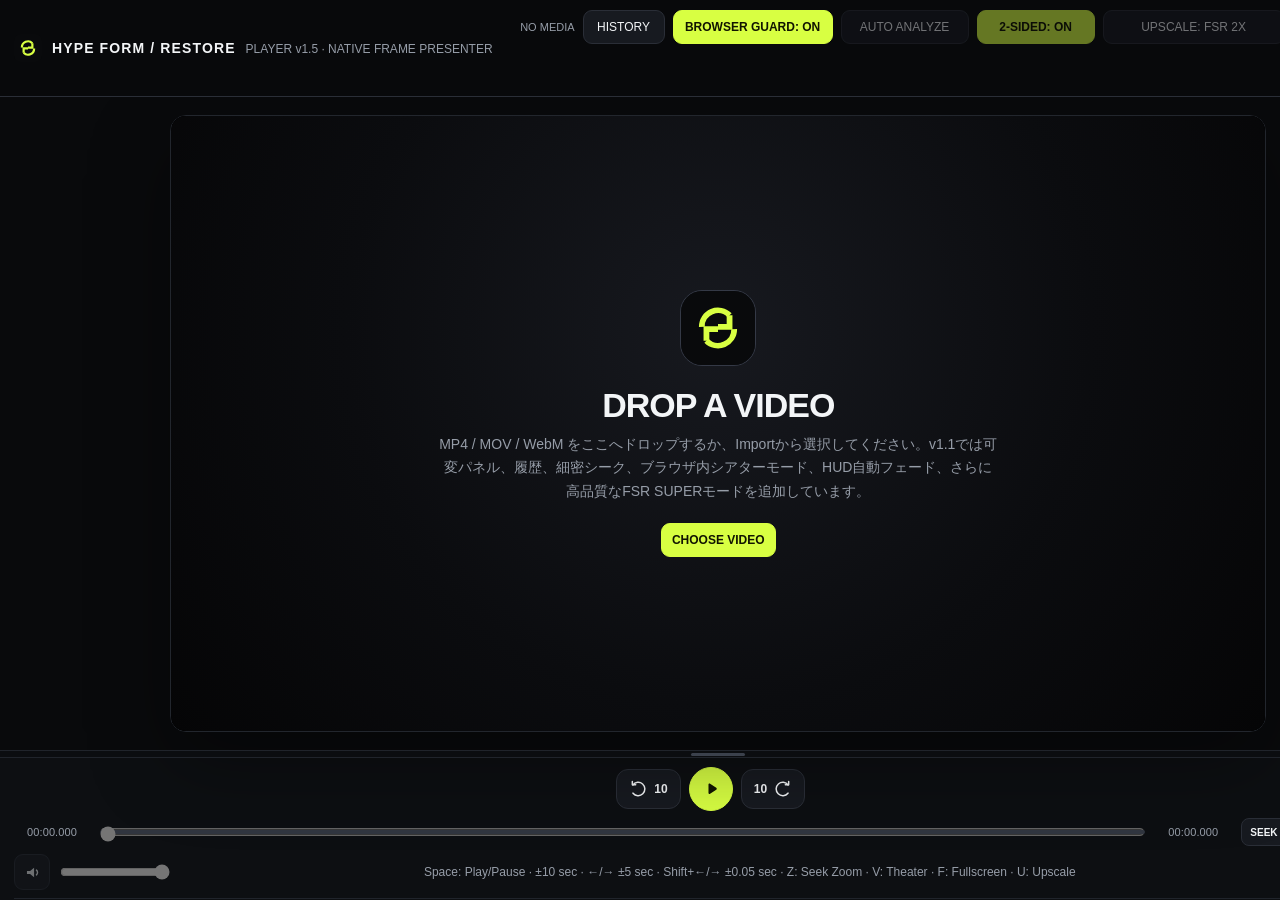
<file: hype-form-restore/index.html>
<!doctype html>
<html lang="ja">
<head>
  <meta charset="utf-8" />
  <meta name="viewport" content="width=device-width, initial-scale=1" />
  <title>HYPE FORM RESTORE Player v1.5</title>
  <link rel="icon" href="data:image/svg+xml,%3Csvg xmlns=%22http://www.w3.org/2000/svg%22 viewBox=%220 0 64 64%22%3E%3Crect width=%2264%22 height=%2264%22 rx=%2214%22 fill=%22%23090a0c%22/%3E%3Cpath d=%22M18 31a14 14 0 0 1 24-10%22 fill=%22none%22 stroke=%22%23d8ff42%22 stroke-width=%225%22/%3E%3Cpath d=%22M42 21v10H32%22 fill=%22none%22 stroke=%22%23d8ff42%22 stroke-width=%225%22/%3E%3Cpath d=%22M46 33a14 14 0 0 1-24 10%22 fill=%22none%22 stroke=%22%23d8ff42%22 stroke-width=%225%22/%3E%3Cpath d=%22M22 43V33h10%22 fill=%22none%22 stroke=%22%23d8ff42%22 stroke-width=%225%22/%3E%3C/svg%3E" />
  <link rel="apple-touch-icon" href="data:image/svg+xml,%3Csvg xmlns=%22http://www.w3.org/2000/svg%22 viewBox=%220 0 64 64%22%3E%3Crect width=%2264%22 height=%2264%22 rx=%2214%22 fill=%22%23090a0c%22/%3E%3Cpath d=%22M18 31a14 14 0 0 1 24-10%22 fill=%22none%22 stroke=%22%23d8ff42%22 stroke-width=%225%22/%3E%3Cpath d=%22M42 21v10H32%22 fill=%22none%22 stroke=%22%23d8ff42%22 stroke-width=%225%22/%3E%3Cpath d=%22M46 33a14 14 0 0 1-24 10%22 fill=%22none%22 stroke=%22%23d8ff42%22 stroke-width=%225%22/%3E%3Cpath d=%22M22 43V33h10%22 fill=%22none%22 stroke=%22%23d8ff42%22 stroke-width=%225%22/%3E%3C/svg%3E" />
  <style>
    :root {
      color-scheme: dark;
      --bg: #090a0c;
      --panel: #111318;
      --panel-2: #171a20;
      --line: #2a2e37;
      --text: #f3f5f7;
      --muted: #969da8;
      --accent: #d8ff42;
      --accent-ink: #111500;
      --danger: #ff6d7a;
      --radius: 16px;
      --panel-height: 250px;
    }
    * { box-sizing: border-box; }
    html, body { margin: 0; min-height: 100%; background: var(--bg); color: var(--text); font-family: -apple-system, BlinkMacSystemFont, "SF Pro Display", "Helvetica Neue", Arial, sans-serif; }
    body { min-height: 100vh; overflow-x: hidden; overscroll-behavior: none; }
    body.browser-guard { user-select: none; -webkit-user-select: none; }
    body.browser-guard video, body.browser-guard canvas, body.browser-guard button { -webkit-user-drag: none; }
    button, input { font: inherit; }
    button { color: inherit; }
    .app { min-height: 100vh; display: grid; grid-template-rows: auto minmax(0,1fr) 8px var(--panel-height); position: relative; }
    .topbar {
      display: flex; align-items: center; justify-content: space-between; gap: 16px;
      padding: 10px 14px; border-bottom: 1px solid var(--line); background: rgba(9,10,12,.94);
      position: sticky; top: 0; z-index: 20; backdrop-filter: blur(16px);
    }
    .brand { display: flex; align-items: center; gap: 10px; min-width: 0; }
    .app-logo { width: 28px; height: 28px; border-radius: 7px; flex: 0 0 auto; }
    .brand-copy { display: flex; align-items: baseline; gap: 10px; min-width: 0; }
    .brand strong { letter-spacing: .08em; font-size: 14px; white-space: nowrap; }
    .brand span { color: var(--muted); font-size: 12px; white-space: nowrap; }
    .top-actions {
      display: grid; align-items: center; justify-content: end; gap: 8px;
      grid-template-columns: 66px 82px 160px 128px 118px 182px 130px;
      grid-template-areas:
        "status history guard auto bidir upscale enhance"
        ". . . . . . import";
      min-width: 0;
    }
    #status { grid-area: status; width: 66px; text-align: right; overflow: hidden; text-overflow: ellipsis; }
    #historyBtn { grid-area: history; width: 82px; }
    #guardBtn { grid-area: guard; width: 160px; }
    #autoBtn { grid-area: auto; width: 128px; }
    #bidirBtn { grid-area: bidir; width: 118px; }
    #upscaleBtn { grid-area: upscale; width: 182px; }
    #enhanceBtn { grid-area: enhance; width: 130px; }
    #importBtn { grid-area: import; width: 130px; }
    .top-actions .btn { white-space: nowrap; overflow: hidden; text-overflow: ellipsis; text-align: center; }
    @media (max-width: 1180px) {
      .topbar { align-items: flex-start; flex-direction: column; }
      .top-actions { justify-content: start; }
    }
    @media (max-width: 960px) {
      .top-actions {
        width: 100%;
        grid-template-columns: repeat(4, minmax(0, 1fr));
        grid-template-areas:
          "status history guard auto"
          "bidir upscale enhance import";
      }
      #status, #historyBtn, #guardBtn, #autoBtn, #bidirBtn, #upscaleBtn, #enhanceBtn, #importBtn { width: 100%; }
    }
    .btn {
      border: 1px solid var(--line); background: var(--panel-2); color: var(--text); min-height: 34px;
      border-radius: 9px; padding: 0 10px; cursor: pointer; transition: .15s ease; font-size: 12px;
    }
    .btn:hover { border-color: #4a505c; background: #1c2027; }
    .btn:active { transform: translateY(1px); }
    .btn.primary { background: var(--accent); color: var(--accent-ink); border-color: var(--accent); font-weight: 700; }
    .btn.active { background: var(--accent); color: var(--accent-ink); border-color: var(--accent); font-weight: 800; }
    .btn:disabled { opacity: .45; cursor: default; transform: none; }
    .stage-wrap { display: grid; place-items: center; padding: 18px 24px; min-height: 0; }
    .stage {
      width: min(100%, 1440px); height: auto; aspect-ratio: 16/9; background: #000; border: 1px solid #22262d;
      border-radius: var(--radius); overflow: hidden; position: relative; box-shadow: 0 30px 80px rgba(0,0,0,.35);
      outline: none;
    }
    .stage.dragover { border-color: var(--accent); box-shadow: 0 0 0 2px rgba(216,255,66,.18), 0 30px 80px rgba(0,0,0,.35); }
    .stage:fullscreen { width: 100% !important; height: 100% !important; max-width: none !important; border-radius: 0; border: 0; }
    .media-surface { position: absolute; inset: 0; overflow: hidden; background: #000; }
    .media-surface video, .media-surface #nativeCanvas, .media-surface #gpuCanvas { position: absolute; inset: 0; width: 100%; height: 100%; display: block; background: #000; }
    /* The <video> remains the decoder/audio clock, but presentation is canvas-driven.
       A tiny non-zero opacity keeps Chromium's video pipeline active without leaking visually
       through the opaque presenter canvases. */
    .media-surface video { z-index: 0; object-fit: fill; visibility: visible; opacity: .001; pointer-events: none; }
    #nativeCanvas { z-index: 1; cursor: pointer; pointer-events: auto; opacity: 1; visibility: visible; }
    #nativeCanvas.inactive { opacity: 0; pointer-events: none; }
    #gpuCanvas { z-index: 2; cursor: pointer; pointer-events: none; opacity: 0; visibility: visible; }
    #gpuCanvas.visible { opacity: 1; pointer-events: auto; }
    .empty {
      position: absolute; inset: 0; z-index: 8; display: grid; place-items: center; padding: 24px;
      background: radial-gradient(circle at 50% 35%, #17191f 0, #0b0c0f 55%, #050506 100%);
    }
    .empty[hidden] { display: none; }
    .drop-card { text-align: center; max-width: 560px; }
    .drop-mark { width: 76px; height: 76px; border-radius: 22px; margin: 0 auto 20px; display: grid; place-items: center; border: 1px solid #343946; background: #14171c; overflow: hidden; }
    .drop-mark img { width: 100%; height: 100%; display: block; }
    .drop-card h1 { margin: 0 0 8px; font-size: clamp(22px, 3vw, 34px); letter-spacing: -.03em; }
    .drop-card p { margin: 0 auto 20px; color: var(--muted); line-height: 1.65; font-size: 14px; }
    .file-name {
      position: absolute; left: 14px; top: 14px; z-index: 5; max-width: min(42%, 620px);
      background: rgba(0,0,0,.58); border: 1px solid rgba(255,255,255,.12); border-radius: 9px;
      padding: 7px 10px; font-size: 12px; color: #d9dde4; backdrop-filter: blur(12px); overflow: hidden; text-overflow: ellipsis; white-space: nowrap;
    }
    .file-name[hidden] { display: none; }
    .mode-badge {
      position: absolute; right: 14px; top: 14px; z-index: 5; padding: 7px 10px; border-radius: 9px; max-width: min(42%, 520px);
      background: rgba(0,0,0,.58); border: 1px solid rgba(255,255,255,.12); color: #d9dde4; font-size: 11px;
      letter-spacing: .06em; backdrop-filter: blur(12px); overflow: hidden; text-overflow: ellipsis; white-space: nowrap;
    }
    .mode-badge.enhanced { color: var(--accent); border-color: rgba(216,255,66,.35); }
    .mode-badge[hidden] { display: none; }
    .file-name, .mode-badge { transition: opacity .25s ease, transform .25s ease; pointer-events: none; }
    .stage.hud-hidden .file-name, .stage.hud-hidden .mode-badge { opacity: 0; transform: translateY(-5px); }
    .toast {
      position: absolute; left: 50%; top: 52px; transform: translateX(-50%); z-index: 10;
      background: rgba(20,22,27,.94); border: 1px solid #3a404c; border-radius: 10px; padding: 9px 12px;
      font-size: 12px; color: #eef1f5; opacity: 0; pointer-events: none; transition: opacity .18s ease;
    }
    .toast.show { opacity: 1; }
    .panel-splitter { height: 8px; cursor: ns-resize; touch-action: none; position: relative; background: #0b0d10; border-top: 1px solid #20242b; border-bottom: 1px solid #20242b; z-index: 25; }
    .panel-splitter::after { content: ""; position: absolute; width: 54px; height: 3px; border-radius: 999px; background: #3b414c; left: 50%; top: 2px; transform: translateX(-50%); }
    .panel-splitter:hover::after, .panel-splitter.dragging::after, .panel-splitter:focus-visible::after { background: var(--accent); }
    .panel-splitter:focus { outline: none; }
    .controls {
      border-top: 0; background: #0d0f12; padding: 10px 14px 12px; height: var(--panel-height); min-height: 142px; max-height: 58vh; overflow-y: auto; overscroll-behavior: contain;
      display: grid; gap: 8px; align-content: start; scrollbar-gutter: stable;
    }
    .transport-row { display: flex; align-items: center; justify-content: center; gap: 8px; min-height: 42px; }
    .transport-btn {
      min-width: 48px; height: 40px; border-radius: 12px; border: 1px solid var(--line); background: var(--panel-2);
      display: inline-grid; place-items: center; cursor: pointer; color: var(--text); padding: 0 12px;
    }
    .transport-btn:hover { background: #1e2229; border-color: #4a505c; }
    .transport-btn.play { width: 44px; min-width: 44px; height: 44px; border-radius: 50%; background: var(--accent); color: var(--accent-ink); border-color: var(--accent); }
    .transport-btn svg { width: 19px; height: 19px; display: block; }
    .skip-glyph { display: flex; align-items: center; gap: 5px; font-size: 12px; font-weight: 800; letter-spacing: .01em; }
    .skip-glyph svg { width: 20px; height: 20px; }
    .timeline-row { display: grid; grid-template-columns: 76px minmax(0,1fr) 76px auto; align-items: center; gap: 10px; }
    .time { font-variant-numeric: tabular-nums; font-size: 11px; color: var(--muted); text-align: center; letter-spacing: .01em; }
    input[type="range"] { width: 100%; accent-color: var(--accent); cursor: pointer; }
    .seek-wrap { position: relative; min-width: 0; height: 24px; display: flex; align-items: center; }
    #seek { height: 24px; margin: 0; pointer-events: none; }
    .seek-hit { position: absolute; inset: 0; cursor: pointer; touch-action: none; }
    .seek-hit.disabled { pointer-events: none; cursor: default; }
    .seek-tools { display: flex; align-items: center; gap: 6px; white-space: nowrap; }
    .seek-zoom-btn { min-height: 28px; padding: 0 8px; border-radius: 8px; border: 1px solid var(--line); background: var(--panel-2); color: var(--text); font-size: 10px; font-weight: 750; cursor: pointer; }
    .seek-window { font-size: 10px; color: var(--muted); font-variant-numeric: tabular-nums; min-width: 100px; text-align: right; }
    #seek::-webkit-slider-runnable-track { height: 4px; border-radius: 999px; background: #30353f; }
    #seek::-webkit-slider-thumb { margin-top: -4px; width: 12px; height: 12px; }
    .controls-row { display: flex; align-items: center; justify-content: space-between; gap: 12px; min-width: 0; }
    .left-controls, .right-controls { display: flex; align-items: center; gap: 8px; min-width: 0; }
    .icon-btn {
      width: 36px; height: 36px; border-radius: 9px; border: 1px solid var(--line); background: var(--panel-2);
      display: grid; place-items: center; cursor: pointer; font-size: 17px;
    }
    .icon-btn:hover { background: #1e2229; }
    .icon-btn:disabled { opacity: .42; cursor: default; }
    .volume { width: 110px !important; }
    .meta { color: var(--muted); font-size: 12px; min-width: 0; overflow: hidden; text-overflow: ellipsis; white-space: nowrap; }
    .status { color: var(--muted); font-size: 11px; white-space: nowrap; }
    .processing-row {
      display: flex; flex-wrap: wrap; gap: 10px 14px; align-items: center;
      padding-top: 10px; border-top: 1px solid #20242b;
    }
    .processing-title { font-size: 11px; letter-spacing: .08em; color: var(--muted); white-space: nowrap; }
    .param { display: grid; grid-template-columns: auto minmax(82px, 1fr) 28px; align-items: center; gap: 8px; flex: 1 1 170px; min-width: 150px; }
    .param label { color: #c9ced6; font-size: 11px; white-space: nowrap; }
    .param output { color: var(--muted); font-size: 11px; font-variant-numeric: tabular-nums; text-align: right; }
    .gpu-info { color: var(--muted); font-size: 11px; white-space: nowrap; }
    .history-popover { position: absolute; right: 14px; top: 54px; width: min(430px, calc(100vw - 28px)); max-height: min(520px, calc(100vh - 80px)); overflow: auto; z-index: 80; border: 1px solid #303641; border-radius: 13px; background: rgba(15,17,21,.97); backdrop-filter: blur(18px); box-shadow: 0 24px 70px rgba(0,0,0,.45); padding: 10px; }
    .history-popover[hidden] { display: none; }
    .history-head { display:flex; align-items:center; justify-content:space-between; gap:10px; padding:4px 4px 9px; border-bottom:1px solid #252a32; }
    .history-head strong { font-size:11px; letter-spacing:.08em; }
    .history-list { display:grid; gap:5px; padding-top:7px; }
    .history-empty { color:var(--muted); font-size:12px; padding:18px 8px; text-align:center; }
    .history-item { display:grid; grid-template-columns: minmax(0,1fr) auto; align-items:center; gap:8px; width:100%; border:1px solid transparent; background:#15181e; color:var(--text); border-radius:10px; padding:8px 9px; text-align:left; cursor:pointer; }
    .history-item:hover { border-color:#3c424e; background:#191d24; }
    .history-name { display:block; min-width:0; overflow:hidden; text-overflow:ellipsis; white-space:nowrap; font-size:12px; }
    .history-meta { display:block; color:var(--muted); font-size:10px; margin-top:3px; font-variant-numeric:tabular-nums; }
    .history-open { color:var(--accent); font-size:10px; font-weight:800; }
    .app.theater { position: fixed; inset: 0; z-index: 9999; width: 100%; height: 100vh; min-height: 0; overflow: hidden; display:block; background:#000; }
    .app.theater .stage-wrap { position:absolute; inset:0; padding:0; display:block; }
    .app.theater .stage { position:absolute; inset:0; width:100% !important; height:100% !important; max-width:none !important; border:0; border-radius:0; box-shadow:none; }
    .app.theater .topbar { position:absolute; left:0; right:0; top:0; z-index:60; border:0; background:linear-gradient(to bottom, rgba(4,5,7,.88), rgba(4,5,7,.20), transparent); }
    .app.theater .panel-splitter { display:none; }
    .app.theater .controls { position:absolute; left:0; right:0; bottom:0; z-index:60; height:auto; max-height:min(var(--panel-height), 48vh); min-height:0; border:0; background:linear-gradient(to top, rgba(7,8,10,.96) 0%, rgba(7,8,10,.82) 72%, rgba(7,8,10,.18) 100%); backdrop-filter:blur(12px); padding-top:24px; }
    .app.theater .file-name, .app.theater .mode-badge { top: 58px; }
    .app.theater .toast { top: 98px; }
    .app.theater .history-popover { position:fixed; }
    .app.theater .transport-row { transition: opacity .24s ease, transform .24s ease; }
    .app.theater.ui-idle .transport-row { opacity: 0; transform: translateY(7px); pointer-events: none; }
    body.theater-mode { overflow:hidden; }
    #fileInput { display: none; }
    @media (max-width: 780px) {
      .stage-wrap { padding: 10px; }
      .topbar { padding: 10px 12px; }
      .brand span { display: none; }
      .controls { padding: 10px; }
      .timeline-row { grid-template-columns: 62px minmax(0,1fr) 62px; gap: 7px; }
      .seek-tools { grid-column: 1 / -1; justify-content:flex-end; }
      .seek-window { min-width:0; }
      .transport-row { gap: 8px; }
      .transport-btn { height: 40px; }
      .volume { width: 78px !important; }
      .meta, .status { display: none; }
      .btn { min-height: 34px; }
      .processing-row { display: grid; grid-template-columns: 1fr; gap: 8px; }
      .processing-title, .gpu-info { display: none; }
    }
  </style>
</head>
<body>
  <div class="app" id="app">
    <header class="topbar">
      <div class="brand">
        <img class="app-logo" src="data:image/svg+xml,%3Csvg xmlns=%22http://www.w3.org/2000/svg%22 viewBox=%220 0 64 64%22%3E%3Crect width=%2264%22 height=%2264%22 rx=%2214%22 fill=%22%23090a0c%22/%3E%3Cpath d=%22M18 31a14 14 0 0 1 24-10%22 fill=%22none%22 stroke=%22%23d8ff42%22 stroke-width=%225%22/%3E%3Cpath d=%22M42 21v10H32%22 fill=%22none%22 stroke=%22%23d8ff42%22 stroke-width=%225%22/%3E%3Cpath d=%22M46 33a14 14 0 0 1-24 10%22 fill=%22none%22 stroke=%22%23d8ff42%22 stroke-width=%225%22/%3E%3Cpath d=%22M22 43V33h10%22 fill=%22none%22 stroke=%22%23d8ff42%22 stroke-width=%225%22/%3E%3C/svg%3E" alt="" aria-hidden="true" />
        <div class="brand-copy">
          <strong>HYPE FORM / RESTORE</strong>
          <span>PLAYER v1.5 · NATIVE FRAME PRESENTER</span>
        </div>
      </div>
      <div class="top-actions">
        <span class="status" id="status">NO MEDIA</span>
        <button class="btn" id="historyBtn" type="button">HISTORY</button>
        <button class="btn active" id="guardBtn" type="button">BROWSER GUARD: ON</button>
        <button class="btn" id="autoBtn" type="button" disabled>AUTO ANALYZE</button>
        <button class="btn active" id="bidirBtn" type="button" disabled>2-SIDED: ON</button>
        <button class="btn" id="upscaleBtn" type="button" disabled>UPSCALE: FSR 2X</button>
        <button class="btn" id="enhanceBtn" type="button" disabled>GPU CLEAN: OFF</button>
        <button class="btn primary" id="importBtn" type="button">IMPORT VIDEO</button>
        <input id="fileInput" type="file" accept="video/mp4,.mp4,.m4v,video/quicktime,.mov,video/webm,.webm,video/*" />
      </div>
    </header>
    <aside class="history-popover" id="historyPopover" hidden aria-label="Recent videos">
      <div class="history-head"><strong>RECENT VIDEOS</strong><button class="btn" id="historyClearBtn" type="button">CLEAR</button></div>
      <div class="history-list" id="historyList"></div>
    </aside>

    <main class="stage-wrap">
      <section class="stage" id="stage" tabindex="0" aria-label="Video player. Drop a video file here.">
        <div class="media-surface" id="mediaSurface">
          <video id="video" preload="auto" playsinline disablepictureinpicture disableremoteplayback controlslist="nodownload noplaybackrate noremoteplayback"></video>
          <canvas id="nativeCanvas" aria-label="Original video output"></canvas>
          <canvas id="gpuCanvas" aria-label="GPU enhanced video output"></canvas>
        </div>
        <div class="file-name" id="fileName" hidden></div>
        <div class="mode-badge" id="modeBadge" hidden>ORIGINAL</div>
        <div class="toast" id="toast" role="status" aria-live="polite"></div>
        <div class="empty" id="emptyState">
          <div class="drop-card">
            <div class="drop-mark"><img src="data:image/svg+xml,%3Csvg xmlns=%22http://www.w3.org/2000/svg%22 viewBox=%220 0 64 64%22%3E%3Crect width=%2264%22 height=%2264%22 rx=%2214%22 fill=%22%23090a0c%22/%3E%3Cpath d=%22M18 31a14 14 0 0 1 24-10%22 fill=%22none%22 stroke=%22%23d8ff42%22 stroke-width=%225%22/%3E%3Cpath d=%22M42 21v10H32%22 fill=%22none%22 stroke=%22%23d8ff42%22 stroke-width=%225%22/%3E%3Cpath d=%22M46 33a14 14 0 0 1-24 10%22 fill=%22none%22 stroke=%22%23d8ff42%22 stroke-width=%225%22/%3E%3Cpath d=%22M22 43V33h10%22 fill=%22none%22 stroke=%22%23d8ff42%22 stroke-width=%225%22/%3E%3C/svg%3E" alt="HYPE FORM RESTORE icon" /></div>
            <h1>DROP A VIDEO</h1>
            <p>MP4 / MOV / WebM をここへドロップするか、Importから選択してください。v1.1では可変パネル、履歴、細密シーク、ブラウザ内シアターモード、HUD自動フェード、さらに高品質なFSR SUPERモードを追加しています。</p>
            <button class="btn primary" id="emptyImportBtn" type="button">CHOOSE VIDEO</button>
          </div>
        </div>
      </section>
    </main>

    <div class="panel-splitter" id="panelSplitter" role="separator" aria-orientation="horizontal" aria-label="Resize control panel" tabindex="0"></div>

    <footer class="controls" id="controlsPanel">
      <div class="transport-row" aria-label="Playback controls">
        <button class="transport-btn" id="backBtn" type="button" aria-label="Back 10 seconds" disabled>
          <span class="skip-glyph"><svg viewBox="0 0 24 24" fill="none" aria-hidden="true"><path d="M8 7H4V3" stroke="currentColor" stroke-width="1.8" stroke-linecap="round" stroke-linejoin="round"/><path d="M4.6 7.2A8 8 0 1 1 4.8 17" stroke="currentColor" stroke-width="1.8" stroke-linecap="round"/></svg><span>10</span></span>
        </button>
        <button class="transport-btn play" id="playBtn" type="button" aria-label="Play or pause" disabled>
          <svg viewBox="0 0 24 24" fill="currentColor" aria-hidden="true"><path d="M8.2 5.8c0-1 1.1-1.6 2-1l7.8 5.1c.9.6.9 1.9 0 2.5l-7.8 5.1c-.9.6-2-.1-2-1V5.8Z"/></svg>
        </button>
        <button class="transport-btn" id="forwardBtn" type="button" aria-label="Forward 10 seconds" disabled>
          <span class="skip-glyph"><span>10</span><svg viewBox="0 0 24 24" fill="none" aria-hidden="true"><path d="M16 7h4V3" stroke="currentColor" stroke-width="1.8" stroke-linecap="round" stroke-linejoin="round"/><path d="M19.4 7.2A8 8 0 1 0 19.2 17" stroke="currentColor" stroke-width="1.8" stroke-linecap="round"/></svg></span>
        </button>
      </div>
      <div class="timeline-row">
        <div class="time" id="currentTime">00:00.000</div>
        <div class="seek-wrap">
          <input id="seek" type="range" min="0" max="1" value="0" step="1" aria-label="Seek timeline in milliseconds" disabled />
          <div id="seekHit" class="seek-hit disabled" aria-hidden="true"></div>
        </div>
        <div class="time" id="duration">00:00.000</div>
        <div class="seek-tools"><button class="seek-zoom-btn" id="seekZoomBtn" type="button" disabled>SEEK 1X</button><span class="seek-window" id="seekWindow">FULL</span></div>
      </div>
      <div class="controls-row">
        <div class="left-controls">
          <button class="icon-btn" id="muteBtn" type="button" aria-label="Mute" disabled><svg viewBox="0 0 24 24" width="19" height="19" fill="none" aria-hidden="true"><path d="M5 10v4h4l5 4V6l-5 4H5Z" fill="currentColor"/><path d="M17 9a4 4 0 0 1 0 6" stroke="currentColor" stroke-width="1.8" stroke-linecap="round"/></svg></button>
          <input class="volume" id="volume" type="range" min="0" max="1" value="1" step="0.01" aria-label="Volume" disabled />
        </div>
        <div class="meta" id="meta">Space: Play/Pause · ±10 sec · ←/→ ±5 sec · Shift+←/→ ±0.05 sec · Z: Seek Zoom · V: Theater · F: Fullscreen · U: Upscale</div>
        <div class="right-controls">
          <button class="icon-btn" id="theaterBtn" type="button" aria-label="Browser theater mode" title="Browser theater mode"><svg viewBox="0 0 24 24" width="18" height="18" fill="none" aria-hidden="true"><path d="M4 6h16v12H4z" stroke="currentColor" stroke-width="1.7"/><path d="M4 15h16" stroke="currentColor" stroke-width="1.7"/></svg></button>
          <button class="icon-btn" id="fullscreenBtn" type="button" aria-label="Fullscreen" disabled><svg viewBox="0 0 24 24" width="19" height="19" fill="none" aria-hidden="true"><path d="M8 4H4v4M16 4h4v4M8 20H4v-4M16 20h4v-4" stroke="currentColor" stroke-width="1.8" stroke-linecap="round" stroke-linejoin="round"/></svg></button>
        </div>
      </div>
      <div class="processing-row">
        <div class="processing-title">REALTIME GPU</div>
        <div class="gpu-info" id="analysisInfo">AUTO · waiting for media</div>
        <div class="param">
          <label for="denoise">SPATIAL</label>
          <input id="denoise" type="range" min="0" max="100" value="28" step="1" disabled />
          <output id="denoiseValue">28</output>
        </div>
        <div class="param">
          <label for="temporal">TEMPORAL</label>
          <input id="temporal" type="range" min="0" max="100" value="38" step="1" disabled />
          <output id="temporalValue">38</output>
        </div>
        <div class="param">
          <label for="motion">MOTION</label>
          <input id="motion" type="range" min="0" max="100" value="62" step="1" disabled />
          <output id="motionValue">62</output>
        </div>
        <div class="param">
          <label for="deblock">DEBLOCK</label>
          <input id="deblock" type="range" min="0" max="100" value="34" step="1" disabled />
          <output id="deblockValue">34</output>
        </div>
        <div class="param">
          <label for="dering">DERING</label>
          <input id="dering" type="range" min="0" max="100" value="30" step="1" disabled />
          <output id="deringValue">30</output>
        </div>
        <div class="param">
          <label for="detail">DETAIL</label>
          <input id="detail" type="range" min="0" max="100" value="18" step="1" disabled />
          <output id="detailValue">18</output>
        </div>
        <div class="param">
          <label for="fsrSharp">FSR SHARP</label>
          <input id="fsrSharp" type="range" min="0" max="100" value="52" step="1" disabled />
          <output id="fsrSharpValue">52</output>
        </div>
        <div class="gpu-info" id="gpuInfo">WebGL2 initializing…</div>
      </div>
    </footer>
  </div>

  <script>
    (() => {
      'use strict';
      const $ = (id) => document.getElementById(id);
      const app = $('app');
      const video = $('video');
      const nativeCanvas = $('nativeCanvas');
      const nativeCtx = nativeCanvas.getContext('2d', { alpha: false, desynchronized: true });
      const canvas = $('gpuCanvas');
      const stage = $('stage');
      const mediaSurface = $('mediaSurface');
      const emptyState = $('emptyState');
      const importBtn = $('importBtn');
      const emptyImportBtn = $('emptyImportBtn');
      const fileInput = $('fileInput');
      const playBtn = $('playBtn');
      const backBtn = $('backBtn');
      const forwardBtn = $('forwardBtn');
      const muteBtn = $('muteBtn');
      const volume = $('volume');
      const seek = $('seek');
      const seekHit = $('seekHit');
      const currentTimeEl = $('currentTime');
      const durationEl = $('duration');
      const fullscreenBtn = $('fullscreenBtn');
      const theaterBtn = $('theaterBtn');
      const seekZoomBtn = $('seekZoomBtn');
      const seekWindowEl = $('seekWindow');
      const panelSplitter = $('panelSplitter');
      const controlsPanel = $('controlsPanel');
      const historyBtn = $('historyBtn');
      const historyPopover = $('historyPopover');
      const historyList = $('historyList');
      const historyClearBtn = $('historyClearBtn');
      const statusEl = $('status');
      const fileNameEl = $('fileName');
      const modeBadge = $('modeBadge');
      const metaEl = $('meta');
      const toast = $('toast');
      const guardBtn = $('guardBtn');
      const autoBtn = $('autoBtn');
      const bidirBtn = $('bidirBtn');
      const upscaleBtn = $('upscaleBtn');
      const enhanceBtn = $('enhanceBtn');
      const denoise = $('denoise');
      const temporal = $('temporal');
      const motion = $('motion');
      const deblock = $('deblock');
      const dering = $('dering');
      const detail = $('detail');
      const fsrSharp = $('fsrSharp');
      const denoiseValue = $('denoiseValue');
      const temporalValue = $('temporalValue');
      const motionValue = $('motionValue');
      const deblockValue = $('deblockValue');
      const deringValue = $('deringValue');
      const detailValue = $('detailValue');
      const fsrSharpValue = $('fsrSharpValue');
      const gpuInfo = $('gpuInfo');
      const analysisInfo = $('analysisInfo');

      let objectUrl = null;
      let isSeeking = false;
      let toastTimer = null;
      let hudTimer = null;
      let enhanced = false;
      let renderHandle = 0;
      let renderHandleKind = '';
      let nativeRenderHandle = 0;
      let nativeRenderHandleKind = '';
      let nativeFrameSerial = 0;
      let gl = null;
      let glProgram = null;
      let glTexture = null;
      let glPrevTexture = null;
      let glNextTexture = null;
      let glUniforms = null;
      let glScaleProgram = null;
      let glScaleUniforms = null;
      let glPostProgram = null;
      let glPostUniforms = null;
      let glRestoreTexture = null;
      let glRestoreFbo = null;
      let glRestoreWidth = 0;
      let glRestoreHeight = 0;
      let glUpscaleTexture = null;
      let glUpscaleFbo = null;
      let glUpscaleWidth = 0;
      let glUpscaleHeight = 0;
      let glUpscaleTexture2 = null;
      let glUpscaleFbo2 = null;
      let glUpscale2Width = 0;
      let glUpscale2Height = 0;
      let glUpscaleTexture3 = null;
      let glUpscaleFbo3 = null;
      let glUpscale3Width = 0;
      let glUpscale3Height = 0;
      let glMaxTextureSize = 4096;
      let temporalBufferCount = 0;
      let lastMediaTime = null;
      let lastCapturedMediaTime = null;
      let bidirectional = true;
      let upscaleMode = 2; // 0=OFF, 1=BICUBIC 2X, 2=FSR 1.0 2X, 3=FSR HQ cascade, 4=FSR SUPER oversampled
      let browserGuard = true;
      let glReady = false;
      let frameCount = 0;
      let fpsStart = performance.now();
      let fps = 0;
      let currentFile = null;
      let analysisGeneration = 0;
      let autoAnalyzing = false;
      let lastAnalysis = null;
      let codecDiagnosis = null;
      let loadCandidates = [];
      let loadAttemptIndex = 0;
      let loadGeneration = 0;
      let seekZoom = 1;
      let seekWindowStart = 0;
      let seekWindowEnd = 0;
      let theaterMode = false;
      let panelHeight = 250;
      const recentSessionFiles = new Map();
      let historyMemory = [];
      let currentSourceHandle = null;
      let pendingHistoryId = null;
      const HISTORY_KEY = 'HF_RESTORE_HISTORY_V1';
      const PANEL_KEY = 'HF_RESTORE_PANEL_HEIGHT';
      const SEEK_ZOOMS = [1, 10, 100, 1000];

      const controls = [playBtn, backBtn, forwardBtn, muteBtn, volume, seek, fullscreenBtn, theaterBtn, seekZoomBtn];
      const processingControls = [autoBtn, bidirBtn, upscaleBtn, enhanceBtn, denoise, temporal, motion, deblock, dering, detail, fsrSharp];

      function setControlsEnabled(enabled) {
        controls.forEach((el) => { el.disabled = !enabled; });
        seekHit.classList.toggle('disabled', !enabled);
        processingControls.forEach((el) => { el.disabled = !enabled || !glReady; });
      }

      function formatTime(value) {
        if (!Number.isFinite(value) || value < 0) return '00:00';
        const total = Math.floor(value);
        const h = Math.floor(total / 3600);
        const m = Math.floor((total % 3600) / 60);
        const sec = total % 60;
        if (h > 0) return `${String(h).padStart(2, '0')}:${String(m).padStart(2, '0')}:${String(sec).padStart(2, '0')}`;
        return `${String(m).padStart(2, '0')}:${String(sec).padStart(2, '0')}`;
      }

      function formatTimePrecise(value) {
        if (!Number.isFinite(value) || value < 0) return '00:00.000';
        const msTotal = Math.max(0, Math.round(value * 1000));
        const h = Math.floor(msTotal / 3600000);
        const m = Math.floor((msTotal % 3600000) / 60000);
        const sec = Math.floor((msTotal % 60000) / 1000);
        const ms = msTotal % 1000;
        const body = `${String(m).padStart(2, '0')}:${String(sec).padStart(2, '0')}.${String(ms).padStart(3, '0')}`;
        return h > 0 ? `${String(h).padStart(2, '0')}:${body}` : body;
      }

      function safeLocalGet(key) { try { return localStorage.getItem(key); } catch (_) { return null; } }
      function safeLocalSet(key, value) { try { localStorage.setItem(key, value); } catch (_) {} }
      function safeLocalRemove(key) { try { localStorage.removeItem(key); } catch (_) {} }

      function showToast(message) {
        clearTimeout(toastTimer);
        toast.textContent = message;
        toast.classList.add('show');
        toastTimer = setTimeout(() => toast.classList.remove('show'), 1500);
        showHudTemporarily();
      }

      function showHudTemporarily(delay = 2600) {
        clearTimeout(hudTimer);
        stage.classList.remove('hud-hidden');
        app.classList.remove('ui-idle');
        if (!video.src) return;
        hudTimer = setTimeout(() => {
          stage.classList.add('hud-hidden');
          if (theaterMode && !video.paused) app.classList.add('ui-idle');
        }, delay);
      }

      function applyPanelHeight(next, persist = true) {
        const max = Math.max(142, Math.min(520, window.innerHeight * 0.58));
        panelHeight = Math.max(142, Math.min(max, Number(next) || 250));
        document.documentElement.style.setProperty('--panel-height', `${Math.round(panelHeight)}px`);
        panelSplitter.setAttribute('aria-valuenow', String(Math.round(panelHeight)));
        if (persist) safeLocalSet(PANEL_KEY, String(Math.round(panelHeight)));
        requestAnimationFrame(fitStageToViewport);
      }

      function historyIdFor(file) {
        return `${file.name}::${file.size}::${file.lastModified || 0}`;
      }

      function getHistory() {
        try {
          const raw = safeLocalGet(HISTORY_KEY);
          if (raw) { const value = JSON.parse(raw); if (Array.isArray(value)) { historyMemory = value.slice(0, 16); return historyMemory.slice(); } }
        } catch (_) {}
        return historyMemory.slice();
      }

      function saveHistory(items) {
        historyMemory = items.slice(0, 16);
        safeLocalSet(HISTORY_KEY, JSON.stringify(historyMemory));
        renderHistory();
      }

      function rememberHistory(file, extra = {}) {
        if (!file) return null;
        const id = historyIdFor(file);
        recentSessionFiles.set(id, file);
        const items = getHistory().filter((item) => item.id !== id);
        items.unshift({
          id, name: file.name, size: file.size, lastModified: file.lastModified || 0,
          duration: Number.isFinite(video.duration) ? video.duration : (extra.duration || 0),
          width: video.videoWidth || extra.width || 0, height: video.videoHeight || extra.height || 0,
          lastOpened: Date.now()
        });
        saveHistory(items);
        return id;
      }

      function renderHistory() {
        const items = getHistory();
        historyBtn.textContent = items.length ? `HISTORY ${items.length}` : 'HISTORY';
        historyList.replaceChildren();
        if (!items.length) {
          const empty = document.createElement('div');
          empty.className = 'history-empty';
          empty.textContent = 'No recent videos yet.';
          historyList.appendChild(empty);
          return;
        }
        for (const item of items) {
          const button = document.createElement('button');
          button.type = 'button';
          button.className = 'history-item';
          const left = document.createElement('span');
          left.style.minWidth = '0';
          const name = document.createElement('span');
          name.className = 'history-name';
          name.textContent = item.name;
          const meta = document.createElement('span');
          meta.className = 'history-meta';
          const size = item.width && item.height ? `${item.width}×${item.height}` : 'video';
          meta.textContent = `${size} · ${formatTimePrecise(item.duration || 0)} · ${(item.size / 1048576).toFixed(1)} MB`;
          const open = document.createElement('span');
          open.className = 'history-open';
          open.textContent = 'PLAY';
          left.append(name, meta); button.append(left, open);
          button.addEventListener('click', () => openHistoryItem(item));
          historyList.appendChild(button);
        }
      }

      function openHistoryDB() {
        return new Promise((resolve, reject) => {
          if (!('indexedDB' in window)) return reject(new Error('IndexedDB unavailable'));
          const req = indexedDB.open('HYPE_FORM_RESTORE_DB', 1);
          req.onupgradeneeded = () => { if (!req.result.objectStoreNames.contains('handles')) req.result.createObjectStore('handles'); };
          req.onsuccess = () => resolve(req.result); req.onerror = () => reject(req.error);
        });
      }

      async function storeFileHandle(id, handle) {
        if (!handle) return;
        try {
          const db = await openHistoryDB();
          await new Promise((resolve, reject) => { const tx = db.transaction('handles', 'readwrite'); tx.objectStore('handles').put(handle, id); tx.oncomplete = resolve; tx.onerror = () => reject(tx.error); });
          db.close();
        } catch (_) {}
      }

      async function getFileHandle(id) {
        try {
          const db = await openHistoryDB();
          const handle = await new Promise((resolve, reject) => { const req = db.transaction('handles', 'readonly').objectStore('handles').get(id); req.onsuccess = () => resolve(req.result || null); req.onerror = () => reject(req.error); });
          db.close(); return handle;
        } catch (_) { return null; }
      }

      async function openHistoryItem(item) {
        historyPopover.hidden = true;
        const sessionFile = recentSessionFiles.get(item.id);
        if (sessionFile) { loadFile(sessionFile); return; }
        const handle = await getFileHandle(item.id);
        if (handle) {
          try {
            let permission = await handle.queryPermission({ mode: 'read' });
            if (permission !== 'granted') permission = await handle.requestPermission({ mode: 'read' });
            if (permission === 'granted') { const file = await handle.getFile(); loadFile(file, { handle }); return; }
          } catch (_) {}
        }
        pendingHistoryId = item.id;
        showToast('History file needs relink · select the original file');
        fileInput.click();
      }

      function setBrowserGuard(next, announce = true) {
        browserGuard = Boolean(next);
        document.body.classList.toggle('browser-guard', browserGuard);
        guardBtn.classList.toggle('active', browserGuard);
        guardBtn.textContent = browserGuard ? 'BROWSER GUARD: ON' : 'BROWSER GUARD: OFF';
        guardBtn.setAttribute('aria-pressed', String(browserGuard));
        if (announce) showToast(browserGuard ? 'Browser-origin input blocked' : 'Browser Guard OFF');
      }

      function resetTemporalHistory() {
        temporalBufferCount = 0;
        lastMediaTime = null;
        lastCapturedMediaTime = null;
      }

      function syncOutputVisibility() {
        // The decoder <video> is never display:none/hidden. Output switching happens only
        // between two canvases, avoiding Chromium hardware-video-layer repaint stalls.
        video.hidden = false;
        video.style.display = 'block';
        video.style.visibility = 'visible';
        video.style.opacity = '.001';
        const showGpu = Boolean(enhanced && glReady);
        nativeCanvas.classList.toggle('inactive', showGpu);
        nativeCanvas.style.pointerEvents = showGpu ? 'none' : 'auto';
        canvas.classList.toggle('visible', showGpu);
        canvas.style.pointerEvents = showGpu ? 'auto' : 'none';
      }

      function releaseGpuWorkingSet() {
        if (!glReady || !gl) {
          canvas.width = 2;
          canvas.height = 2;
          return;
        }
        // GPU OFF should also release large backing stores. The selected upscale mode
        // remains remembered, but no GPU allocation/rendering occurs until CLEAN is ON.
        const textures = [glTexture, glPrevTexture, glNextTexture, glRestoreTexture, glUpscaleTexture, glUpscaleTexture2, glUpscaleTexture3];
        for (const texture of textures) {
          if (!texture) continue;
          gl.bindTexture(gl.TEXTURE_2D, texture);
          try { gl.texImage2D(gl.TEXTURE_2D, 0, gl.RGBA8, 2, 2, 0, gl.RGBA, gl.UNSIGNED_BYTE, null); } catch (_) {}
        }
        gl.bindTexture(gl.TEXTURE_2D, null);
        gl.bindFramebuffer(gl.FRAMEBUFFER, null);
        glRestoreWidth = glRestoreHeight = 0;
        glUpscaleWidth = glUpscaleHeight = 0;
        glUpscale2Width = glUpscale2Height = 0;
        glUpscale3Width = glUpscale3Height = 0;
        canvas.width = 2;
        canvas.height = 2;
      }

      function isEditableTarget(target) {
        if (!target) return false;
        return target.isContentEditable || ['INPUT', 'TEXTAREA', 'SELECT'].includes(target.tagName);
      }

      const PLAY_ICON = '<svg viewBox="0 0 24 24" fill="currentColor" aria-hidden="true"><path d="M8.2 5.8c0-1 1.1-1.6 2-1l7.8 5.1c.9.6.9 1.9 0 2.5l-7.8 5.1c-.9.6-2-.1-2-1V5.8Z"/></svg>';
      const PAUSE_ICON = '<svg viewBox="0 0 24 24" fill="currentColor" aria-hidden="true"><rect x="7" y="5" width="3.4" height="14" rx="1"/><rect x="13.6" y="5" width="3.4" height="14" rx="1"/></svg>';
      const SOUND_ICON = '<svg viewBox="0 0 24 24" width="19" height="19" fill="none" aria-hidden="true"><path d="M5 10v4h4l5 4V6l-5 4H5Z" fill="currentColor"/><path d="M17 9a4 4 0 0 1 0 6" stroke="currentColor" stroke-width="1.8" stroke-linecap="round"/></svg>';
      const MUTE_ICON = '<svg viewBox="0 0 24 24" width="19" height="19" fill="none" aria-hidden="true"><path d="M5 10v4h4l5 4V6l-5 4H5Z" fill="currentColor"/><path d="m17 10 4 4m0-4-4 4" stroke="currentColor" stroke-width="1.8" stroke-linecap="round"/></svg>';

      function updatePlayButton() {
        playBtn.innerHTML = video.paused ? PLAY_ICON : PAUSE_ICON;
        playBtn.setAttribute('aria-label', video.paused ? 'Play' : 'Pause');
        statusEl.textContent = video.paused ? 'PAUSED' : 'PLAYING';
      }

      function updateMuteButton() {
        const silent = video.muted || video.volume === 0;
        muteBtn.innerHTML = silent ? MUTE_ICON : SOUND_ICON;
        muteBtn.setAttribute('aria-label', silent ? 'Unmute' : 'Mute');
      }

      function updateSeekWindow(center = video.currentTime, force = false) {
        const duration = Number(video.duration);
        if (!Number.isFinite(duration) || duration <= 0) return;
        if (seekZoom === 1) { seekWindowStart = 0; seekWindowEnd = duration; }
        else {
          const span = Math.max(0.5, duration / seekZoom);
          const shouldRecenter = force || !Number.isFinite(seekWindowEnd) || center < seekWindowStart || center > seekWindowEnd;
          if (shouldRecenter) {
            seekWindowStart = Math.max(0, Math.min(duration - span, center - span * 0.5));
            seekWindowEnd = Math.min(duration, seekWindowStart + span);
          }
        }
        seek.min = String(Math.round(seekWindowStart * 1000));
        seek.max = String(Math.max(Number(seek.min) + 1, Math.round(seekWindowEnd * 1000)));
        seek.step = '1';
        seekZoomBtn.textContent = `SEEK ${seekZoom}X`;
        seekWindowEl.textContent = seekZoom === 1 ? 'FULL' : `${formatTimePrecise(seekWindowStart)} – ${formatTimePrecise(seekWindowEnd)}`;
      }

      function setSeekZoom(next, announce = true) {
        const index = Math.max(0, SEEK_ZOOMS.indexOf(seekZoom));
        seekZoom = Number.isFinite(next) && SEEK_ZOOMS.includes(next) ? next : SEEK_ZOOMS[(index + 1) % SEEK_ZOOMS.length];
        updateSeekWindow(video.currentTime, true);
        if (!isSeeking) seek.value = String(Math.round(video.currentTime * 1000));
        if (announce) showToast(seekZoom === 1 ? 'Timeline full range' : `Timeline zoom ${seekZoom}X`);
      }

      function updateTimeline() {
        if (!isSeeking && Number.isFinite(video.duration) && video.duration > 0) {
          if (seekZoom > 1 && (video.currentTime < seekWindowStart || video.currentTime > seekWindowEnd)) updateSeekWindow(video.currentTime, true);
          seek.value = String(Math.round(video.currentTime * 1000));
        }
        currentTimeEl.textContent = formatTimePrecise(video.currentTime);
      }

      async function togglePlay() {
        if (!video.src) return;
        try {
          if (video.paused) await video.play();
          else video.pause();
        } catch (error) {
          showToast('Playback could not start');
          console.error(error);
        }
      }

      function skip(seconds) {
        if (!Number.isFinite(video.duration)) return;
        video.currentTime = Math.min(video.duration, Math.max(0, video.currentTime + seconds));
        showToast(`${seconds > 0 ? '+' : ''}${seconds} sec`);
      }

      function compileShader(type, source) {
        const shader = gl.createShader(type);
        gl.shaderSource(shader, source);
        gl.compileShader(shader);
        if (!gl.getShaderParameter(shader, gl.COMPILE_STATUS)) {
          const message = gl.getShaderInfoLog(shader) || 'Shader compile error';
          gl.deleteShader(shader);
          throw new Error(message);
        }
        return shader;
      }

      function createProgram(vertexSource, fragmentSource) {
        const program = gl.createProgram();
        const vs = compileShader(gl.VERTEX_SHADER, vertexSource);
        const fs = compileShader(gl.FRAGMENT_SHADER, fragmentSource);
        gl.attachShader(program, vs);
        gl.attachShader(program, fs);
        gl.linkProgram(program);
        gl.deleteShader(vs);
        gl.deleteShader(fs);
        if (!gl.getProgramParameter(program, gl.LINK_STATUS)) {
          const message = gl.getProgramInfoLog(program) || 'Shader link error';
          gl.deleteProgram(program);
          throw new Error(message);
        }
        return program;
      }

      function initGPU() {
        try {
          gl = canvas.getContext('webgl2', {
            alpha: false,
            antialias: false,
            depth: false,
            stencil: false,
            preserveDrawingBuffer: false,
            powerPreference: 'high-performance',
            desynchronized: true
          });
          if (!gl) throw new Error('WebGL2 is unavailable');

          const vertexSource = `#version 300 es
            layout(location = 0) in vec2 a_position;
            out vec2 v_uv;
            void main() {
              v_uv = a_position * 0.5 + 0.5;
              gl_Position = vec4(a_position, 0.0, 1.0);
            }
          `;

          const fragmentSource = `#version 300 es
            precision highp float;
            uniform sampler2D u_tex;
            uniform sampler2D u_prev;
            uniform sampler2D u_next;
            uniform vec2 u_srcSize;
            uniform float u_denoise;
            uniform float u_temporal;
            uniform float u_motion;
            uniform float u_deblock;
            uniform float u_dering;
            uniform float u_hasPrev;
            uniform float u_hasNext;
            uniform float u_detail;
            in vec2 v_uv;
            out vec4 outColor;

            vec4 cubic(float v) {
              vec4 n = vec4(1.0, 2.0, 3.0, 4.0) - v;
              vec4 s = n * n * n;
              float x = s.x;
              float y = s.y - 4.0 * s.x;
              float z = s.z - 4.0 * s.y + 6.0 * s.x;
              float w = 6.0 - x - y - z;
              return vec4(x, y, z, w) / 6.0;
            }

            vec4 bicubic(vec2 uv) {
              vec2 texSize = u_srcSize;
              vec2 invSize = 1.0 / texSize;
              vec2 coord = uv * texSize - 0.5;
              vec2 f = fract(coord);
              coord -= f;
              vec4 xc = cubic(f.x);
              vec4 yc = cubic(f.y);
              vec4 c = coord.xxyy + vec2(-0.5, 1.5).xyxy;
              vec4 s = vec4(xc.xz + xc.yw, yc.xz + yc.yw);
              vec4 offset = c + vec4(xc.yw, yc.yw) / s;
              offset *= invSize.xxyy;
              vec4 s0 = texture(u_tex, offset.xz);
              vec4 s1 = texture(u_tex, offset.yz);
              vec4 s2 = texture(u_tex, offset.xw);
              vec4 s3 = texture(u_tex, offset.yw);
              float sx = s.x / (s.x + s.y);
              float sy = s.z / (s.z + s.w);
              return mix(mix(s3, s2, sx), mix(s1, s0, sx), sy);
            }

            float luma(vec3 c) {
              return dot(c, vec3(0.2126, 0.7152, 0.0722));
            }

            vec3 denoise8(vec2 uv, vec3 center) {
              vec2 p = 1.0 / u_srcSize;
              vec2 offsets[8] = vec2[](
                vec2(-1.0,  0.0), vec2(1.0,  0.0),
                vec2( 0.0, -1.0), vec2(0.0,  1.0),
                vec2(-1.0, -1.0), vec2(1.0, -1.0),
                vec2(-1.0,  1.0), vec2(1.0,  1.0)
              );
              float centerY = luma(center);
              vec3 sum = center * 2.8;
              float weightSum = 2.8;
              for (int i = 0; i < 8; i++) {
                vec3 n = texture(u_tex, uv + offsets[i] * p).rgb;
                float d = abs(luma(n) - centerY);
                float edge = exp(-d * d * 150.0);
                float spatial = i < 4 ? 0.75 : 0.48;
                float w = edge * spatial;
                sum += n * w;
                weightSum += w;
              }
              vec3 filtered = sum / weightSum;
              return mix(center, filtered, clamp(u_denoise, 0.0, 1.0));
            }

            float boundaryPulse(float coord, float period) {
              float d = abs(mod(coord + period * 0.5, period) - period * 0.5);
              return 1.0 - smoothstep(0.20, 1.35, d);
            }

            vec3 compressionClean(vec2 uv, vec3 center) {
              vec2 p = 1.0 / u_srcSize;
              vec3 l1 = texture(u_tex, clamp(uv + vec2(-p.x, 0.0), vec2(0.0), vec2(1.0))).rgb;
              vec3 r1 = texture(u_tex, clamp(uv + vec2( p.x, 0.0), vec2(0.0), vec2(1.0))).rgb;
              vec3 u1 = texture(u_tex, clamp(uv + vec2(0.0, -p.y), vec2(0.0), vec2(1.0))).rgb;
              vec3 d1 = texture(u_tex, clamp(uv + vec2(0.0,  p.y), vec2(0.0), vec2(1.0))).rgb;
              vec3 l2 = texture(u_tex, clamp(uv + vec2(-2.0 * p.x, 0.0), vec2(0.0), vec2(1.0))).rgb;
              vec3 r2 = texture(u_tex, clamp(uv + vec2( 2.0 * p.x, 0.0), vec2(0.0), vec2(1.0))).rgb;
              vec3 u2 = texture(u_tex, clamp(uv + vec2(0.0, -2.0 * p.y), vec2(0.0), vec2(1.0))).rgb;
              vec3 d2 = texture(u_tex, clamp(uv + vec2(0.0,  2.0 * p.y), vec2(0.0), vec2(1.0))).rgb;

              vec2 src = uv * u_srcSize;
              float bx = max(boundaryPulse(src.x, 8.0), boundaryPulse(src.x, 16.0) * 0.72);
              float by = max(boundaryPulse(src.y, 8.0), boundaryPulse(src.y, 16.0) * 0.72);

              float crossX = abs(luma(l1) - luma(r1));
              float crossY = abs(luma(u1) - luma(d1));
              float flatX = exp(-crossX * crossX * 95.0);
              float flatY = exp(-crossY * crossY * 95.0);

              vec3 horizontal = (l2 + l1 * 2.0 + center * 2.0 + r1 * 2.0 + r2) / 8.0;
              vec3 vertical = (u2 + u1 * 2.0 + center * 2.0 + d1 * 2.0 + d2) / 8.0;
              float wx = bx * flatX * clamp(u_deblock, 0.0, 1.0) * 0.62;
              float wy = by * flatY * clamp(u_deblock, 0.0, 1.0) * 0.62;
              vec3 deblocked = mix(center, horizontal, wx);
              deblocked = mix(deblocked, vertical, wy);

              vec3 crossAvg = (l1 + r1 + u1 + d1) * 0.25;
              float edge = 0.5 * (abs(luma(r1) - luma(l1)) + abs(luma(d1) - luma(u1)));
              float hf = abs(luma(deblocked) - luma(crossAvg));
              float halo = smoothstep(0.008, 0.070, hf) * smoothstep(0.018, 0.18, edge);
              float protectHardEdge = 1.0 - smoothstep(0.30, 0.62, edge);
              float deringWeight = clamp(u_dering, 0.0, 1.0) * halo * protectHardEdge * 0.46;

              vec3 nMin = min(min(l1, r1), min(u1, d1));
              vec3 nMax = max(max(l1, r1), max(u1, d1));
              vec3 clipped = clamp(deblocked, nMin - vec3(0.010), nMax + vec3(0.010));
              vec3 deringed = mix(deblocked, clipped, deringWeight);

              vec3 chromaBase = mix(crossAvg, deblocked, 0.58);
              float y = luma(deringed);
              float chromaGate = clamp(u_dering, 0.0, 1.0) * (1.0 - smoothstep(0.18, 0.55, edge)) * 0.16;
              vec3 chromaSoft = chromaBase + vec3(y - luma(chromaBase));
              return mix(deringed, chromaSoft, chromaGate);
            }

            vec3 temporalSample(float side, vec2 uv) {
              if (side < 0.5) return texture(u_prev, uv).rgb;
              return texture(u_next, uv).rgb;
            }

            float motionPatchCost(float side, vec2 uv, vec2 offsetPx, float c0, float cx, float cy, float patchStep) {
              vec2 p = 1.0 / u_srcSize;
              vec2 off = offsetPx * p;
              float p0 = luma(temporalSample(side, clamp(uv + off, vec2(0.0), vec2(1.0))));
              float px = luma(temporalSample(side, clamp(uv + off + vec2(p.x * patchStep, 0.0), vec2(0.0), vec2(1.0))));
              float py = luma(temporalSample(side, clamp(uv + off + vec2(0.0, p.y * patchStep), vec2(0.0), vec2(1.0))));
              return abs(p0 - c0) * 0.58 + abs(px - cx) * 0.21 + abs(py - cy) * 0.21;
            }

            vec3 motionTemporalMatch(float side, vec2 uv, vec3 current, out float confidence, out float motionAmount) {
              vec2 p = 1.0 / u_srcSize;
              float resolutionScale = clamp(u_srcSize.x / 640.0, 1.0, 3.0);
              float radiusScale = mix(0.48, 1.42, clamp(u_motion, 0.0, 1.0)) * resolutionScale;
              float patchStep = max(1.0, resolutionScale * 0.72);

              float c0 = luma(texture(u_tex, uv).rgb);
              float cx = luma(texture(u_tex, clamp(uv + vec2(p.x * patchStep, 0.0), vec2(0.0), vec2(1.0))).rgb);
              float cy = luma(texture(u_tex, clamp(uv + vec2(0.0, p.y * patchStep), vec2(0.0), vec2(1.0))).rgb);

              vec2 coarse[13] = vec2[](
                vec2( 0.0,  0.0),
                vec2(-2.0,  0.0), vec2( 2.0,  0.0), vec2( 0.0, -2.0), vec2( 0.0,  2.0),
                vec2(-4.0,  0.0), vec2( 4.0,  0.0), vec2( 0.0, -4.0), vec2( 0.0,  4.0),
                vec2(-3.0, -3.0), vec2( 3.0, -3.0), vec2(-3.0,  3.0), vec2( 3.0,  3.0)
              );

              vec2 bestOffset = vec2(0.0);
              float bestCost = 999.0;
              for (int i = 0; i < 13; i++) {
                vec2 candidateOffset = coarse[i] * radiusScale;
                float cost = motionPatchCost(side, uv, candidateOffset, c0, cx, cy, patchStep);
                cost += length(candidateOffset) / max(1.0, resolutionScale) * 0.00055;
                if (cost < bestCost) {
                  bestCost = cost;
                  bestOffset = candidateOffset;
                }
              }

              vec2 fine[5] = vec2[](
                vec2(0.0, 0.0), vec2(-1.0, 0.0), vec2(1.0, 0.0), vec2(0.0, -1.0), vec2(0.0, 1.0)
              );
              float fineStep = max(0.75, resolutionScale * 0.55);
              for (int i = 0; i < 5; i++) {
                vec2 candidateOffset = bestOffset + fine[i] * fineStep;
                float cost = motionPatchCost(side, uv, candidateOffset, c0, cx, cy, patchStep);
                cost += length(candidateOffset) / max(1.0, resolutionScale) * 0.00055;
                if (cost < bestCost) {
                  bestCost = cost;
                  bestOffset = candidateOffset;
                }
              }

              vec2 matchUV = clamp(uv + bestOffset * p, vec2(0.0), vec2(1.0));
              vec3 best = temporalSample(side, matchUV);
              float residualY = abs(luma(best) - luma(current));
              float residualRGB = length(best - current) * 0.16;
              float residual = residualY + residualRGB;

              float patchTrust = exp(-bestCost * bestCost * 245.0);
              float residualTrust = 1.0 - smoothstep(0.055, 0.19, residual);
              motionAmount = length(bestOffset) / max(1.0, resolutionScale);
              float extremeMotionGate = 1.0 - smoothstep(5.4, 8.5, motionAmount) * 0.22;
              confidence = clamp(patchTrust * residualTrust * extremeMotionGate, 0.0, 1.0);
              return best;
            }

            void main() {
              vec2 p = 1.0 / u_srcSize;
              vec3 hq = bicubic(v_uv).rgb;
              vec3 spatialClean = denoise8(v_uv, hq);
              vec3 compressionFiltered = compressionClean(v_uv, spatialClean);

              float pastConfidence = 0.0;
              float pastMotion = 0.0;
              float futureConfidence = 0.0;
              float futureMotion = 0.0;
              vec3 matchedPast = compressionFiltered;
              vec3 matchedFuture = compressionFiltered;
              if (u_hasPrev > 0.5) matchedPast = motionTemporalMatch(0.0, v_uv, compressionFiltered, pastConfidence, pastMotion);
              if (u_hasNext > 0.5) matchedFuture = motionTemporalMatch(1.0, v_uv, compressionFiltered, futureConfidence, futureMotion);
              pastConfidence *= u_hasPrev;
              futureConfidence *= u_hasNext;

              float edgeNow = length(texture(u_tex, clamp(v_uv + vec2(p.x, 0.0), vec2(0.0), vec2(1.0))).rgb -
                                     texture(u_tex, clamp(v_uv - vec2(p.x, 0.0), vec2(0.0), vec2(1.0))).rgb);
              float edgeProtection = 1.0 - smoothstep(0.32, 0.78, edgeNow) * 0.34;
              float avgMotion = (pastMotion * pastConfidence + futureMotion * futureConfidence) / max(0.001, pastConfidence + futureConfidence);
              float motionProtection = 1.0 - smoothstep(2.5, 7.0, avgMotion) * 0.18;

              float neighborAgreement = 1.0;
              if (u_hasPrev > 0.5 && u_hasNext > 0.5) {
                float sideDiff = abs(luma(matchedPast) - luma(matchedFuture)) + length(matchedPast - matchedFuture) * 0.10;
                neighborAgreement = 1.0 - smoothstep(0.075, 0.24, sideDiff);
              }

              float pastW = pastConfidence;
              float futureW = futureConfidence;
              float sideSum = pastW + futureW;
              vec3 temporalReference = compressionFiltered;
              if (sideSum > 0.001) temporalReference = (matchedPast * pastW + matchedFuture * futureW) / sideSum;

              vec3 localMin = min(min(texture(u_tex, clamp(v_uv + vec2(-p.x, 0.0), vec2(0.0), vec2(1.0))).rgb,
                                      texture(u_tex, clamp(v_uv + vec2( p.x, 0.0), vec2(0.0), vec2(1.0))).rgb),
                                  min(texture(u_tex, clamp(v_uv + vec2(0.0, -p.y), vec2(0.0), vec2(1.0))).rgb,
                                      texture(u_tex, clamp(v_uv + vec2(0.0,  p.y), vec2(0.0), vec2(1.0))).rgb));
              vec3 localMax = max(max(texture(u_tex, clamp(v_uv + vec2(-p.x, 0.0), vec2(0.0), vec2(1.0))).rgb,
                                      texture(u_tex, clamp(v_uv + vec2( p.x, 0.0), vec2(0.0), vec2(1.0))).rgb),
                                  max(texture(u_tex, clamp(v_uv + vec2(0.0, -p.y), vec2(0.0), vec2(1.0))).rgb,
                                      texture(u_tex, clamp(v_uv + vec2(0.0,  p.y), vec2(0.0), vec2(1.0))).rgb));
              temporalReference = clamp(temporalReference, localMin - vec3(0.025), localMax + vec3(0.025));

              float confidence = clamp(sideSum * 0.62, 0.0, 1.0);
              float consensusGate = mix(0.78, 1.0, neighborAgreement);
              float temporalWeight = clamp(u_temporal, 0.0, 1.0) * confidence * edgeProtection * motionProtection * consensusGate * 0.74;
              vec3 temporalClean = mix(compressionFiltered, temporalReference, temporalWeight);

              vec3 n0 = texture(u_tex, v_uv + vec2(-p.x, 0.0)).rgb;
              vec3 n1 = texture(u_tex, v_uv + vec2( p.x, 0.0)).rgb;
              vec3 n2 = texture(u_tex, v_uv + vec2(0.0, -p.y)).rgb;
              vec3 n3 = texture(u_tex, v_uv + vec2(0.0,  p.y)).rgb;
              vec3 localBlur = (n0 + n1 + n2 + n3) * 0.25;
              vec3 detailSignal = hq - localBlur;
              vec3 result = temporalClean + detailSignal * u_detail * 0.68;

              outColor = vec4(clamp(result, 0.0, 1.0), 1.0);
            }
          `;

          const scaleFragmentSource = `#version 300 es
            precision highp float;
            uniform sampler2D u_input;
            uniform vec2 u_srcSize;
            uniform vec2 u_outSize;
            uniform float u_mode;
            in vec2 v_uv;
            out vec4 outColor;

            vec4 cubic(float v) {
              vec4 n = vec4(1.0,2.0,3.0,4.0)-v;
              vec4 ss=n*n*n;
              float x=ss.x, y=ss.y-4.0*ss.x, z=ss.z-4.0*ss.y+6.0*ss.x;
              float w=6.0-x-y-z;
              return vec4(x,y,z,w)/6.0;
            }
            vec3 bicubicSample(vec2 uv) {
              vec2 invSize=1.0/u_srcSize;
              vec2 coord=uv*u_srcSize-0.5;
              vec2 f=fract(coord); coord-=f;
              vec4 xc=cubic(f.x), yc=cubic(f.y);
              vec4 c=coord.xxyy+vec2(-0.5,1.5).xyxy;
              vec4 ss=vec4(xc.xz+xc.yw,yc.xz+yc.yw);
              vec4 offset=c+vec4(xc.yw,yc.yw)/ss;
              offset*=invSize.xxyy;
              vec3 s0=texture(u_input,offset.xz).rgb;
              vec3 s1=texture(u_input,offset.yz).rgb;
              vec3 s2=texture(u_input,offset.xw).rgb;
              vec3 s3=texture(u_input,offset.yw).rgb;
              float sx=ss.x/(ss.x+ss.y), sy=ss.z/(ss.z+ss.w);
              return mix(mix(s3,s2,sx),mix(s1,s0,sx),sy);
            }

            // AMD FSR 1.0 EASU adapted to WebGL2.
            vec3 fsrSample(vec2 p){ return texture(u_input,clamp(p,vec2(0.0),vec2(1.0))).rgb; }
            void easuSet(inout vec2 dir,inout float len,float w,float lA,float lB,float lC,float lD,float lE){
              float lenX=max(abs(lD-lC),abs(lC-lB)); float dirX=lD-lB;
              dir.x+=dirX*w; lenX=clamp(abs(dirX)/max(lenX,1e-5),0.0,1.0); len+=lenX*lenX*w;
              float lenY=max(abs(lE-lC),abs(lC-lA)); float dirY=lE-lA;
              dir.y+=dirY*w; lenY=clamp(abs(dirY)/max(lenY,1e-5),0.0,1.0); len+=lenY*lenY*w;
            }
            void easuTap(inout vec3 aC,inout float aW,vec2 off,vec2 dir,vec2 len2,float lob,float clp,vec3 c){
              vec2 v=vec2(dot(off,dir),dot(off,vec2(-dir.y,dir.x))); v*=len2;
              float d2=min(dot(v,v),clp); float wB=0.4*d2-1.0; float wA=lob*d2-1.0;
              wB*=wB; wA*=wA; wB=1.5625*wB-0.5625; float w=wB*wA;
              aC+=c*w; aW+=w;
            }
            vec3 easu(vec2 ip){
              vec4 con0=vec4(u_srcSize.x/u_outSize.x,u_srcSize.y/u_outSize.y,0.5*u_srcSize.x/u_outSize.x-0.5,0.5*u_srcSize.y/u_outSize.y-0.5);
              vec4 con1=vec4(1.0,1.0,1.0,-1.0)/u_srcSize.xyxy;
              vec4 con2=vec4(-1.0,2.0,1.0,2.0)/u_srcSize.xyxy;
              vec4 con3=vec4(0.0,4.0,0.0,0.0)/u_srcSize.xyxy;
              vec2 pp=ip*con0.xy+con0.zw; vec2 fp=floor(pp); pp-=fp;
              vec2 p0=fp*con1.xy+con1.zw; vec2 p1=p0+con2.xy; vec2 p2=p0+con2.zw; vec2 p3=p0+con3.xy;
              vec4 off=vec4(-0.5,0.5,-0.5,0.5)*con1.xxyy;
              vec3 bC=fsrSample(p0+off.xw); float bL=bC.g+0.5*(bC.r+bC.b);
              vec3 cC=fsrSample(p0+off.yw); float cL=cC.g+0.5*(cC.r+cC.b);
              vec3 iC=fsrSample(p1+off.xw); float iL=iC.g+0.5*(iC.r+iC.b);
              vec3 jC=fsrSample(p1+off.yw); float jL=jC.g+0.5*(jC.r+jC.b);
              vec3 fC=fsrSample(p1+off.yz); float fL=fC.g+0.5*(fC.r+fC.b);
              vec3 eC=fsrSample(p1+off.xz); float eL=eC.g+0.5*(eC.r+eC.b);
              vec3 kC=fsrSample(p2+off.xw); float kL=kC.g+0.5*(kC.r+kC.b);
              vec3 lC=fsrSample(p2+off.yw); float lL=lC.g+0.5*(lC.r+lC.b);
              vec3 hC=fsrSample(p2+off.yz); float hL=hC.g+0.5*(hC.r+hC.b);
              vec3 gC=fsrSample(p2+off.xz); float gL=gC.g+0.5*(gC.r+gC.b);
              vec3 oC=fsrSample(p3+off.yz); float oL=oC.g+0.5*(oC.r+oC.b);
              vec3 nC=fsrSample(p3+off.xz); float nL=nC.g+0.5*(nC.r+nC.b);
              vec2 dir=vec2(0.0); float len=0.0;
              easuSet(dir,len,(1.0-pp.x)*(1.0-pp.y),bL,eL,fL,gL,jL);
              easuSet(dir,len,pp.x*(1.0-pp.y),cL,fL,gL,hL,kL);
              easuSet(dir,len,(1.0-pp.x)*pp.y,fL,iL,jL,kL,nL);
              easuSet(dir,len,pp.x*pp.y,gL,jL,kL,lL,oL);
              float dirR=dot(dir,dir); bool zro=dirR<(1.0/32768.0); dirR=inversesqrt(max(dirR,1e-8));
              dir=zro?vec2(1.0,0.0):dir*dirR; len*=0.5; len*=len;
              float stretch=dot(dir,dir)/max(max(abs(dir.x),abs(dir.y)),1e-5);
              vec2 len2=vec2(1.0+(stretch-1.0)*len,1.0-0.5*len); float lob=0.5-0.29*len; float clp=1.0/lob;
              vec3 min4=min(min(fC,gC),min(jC,kC)); vec3 max4=max(max(fC,gC),max(jC,kC));
              vec3 aC=vec3(0.0); float aW=0.0;
              easuTap(aC,aW,vec2(0,-1)-pp,dir,len2,lob,clp,bC); easuTap(aC,aW,vec2(1,-1)-pp,dir,len2,lob,clp,cC);
              easuTap(aC,aW,vec2(-1,1)-pp,dir,len2,lob,clp,iC); easuTap(aC,aW,vec2(0,1)-pp,dir,len2,lob,clp,jC);
              easuTap(aC,aW,vec2(0,0)-pp,dir,len2,lob,clp,fC); easuTap(aC,aW,vec2(-1,0)-pp,dir,len2,lob,clp,eC);
              easuTap(aC,aW,vec2(1,1)-pp,dir,len2,lob,clp,kC); easuTap(aC,aW,vec2(2,1)-pp,dir,len2,lob,clp,lC);
              easuTap(aC,aW,vec2(2,0)-pp,dir,len2,lob,clp,hC); easuTap(aC,aW,vec2(1,0)-pp,dir,len2,lob,clp,gC);
              easuTap(aC,aW,vec2(1,2)-pp,dir,len2,lob,clp,oC); easuTap(aC,aW,vec2(0,2)-pp,dir,len2,lob,clp,nC);
              return clamp(aC/max(aW,1e-5),min4,max4);
            }
            void main(){
              vec3 c=u_mode>1.5?easu(gl_FragCoord.xy):(u_mode>0.5?bicubicSample(v_uv):texture(u_input,v_uv).rgb);
              outColor=vec4(clamp(c,0.0,1.0),1.0);
            }
          `;

          const postFragmentSource = `#version 300 es
            precision highp float;
            uniform sampler2D u_input;
            uniform vec2 u_resolution;
            uniform vec2 u_outputResolution;
            uniform float u_sharpness;
            uniform float u_enableRcas;
            in vec2 v_uv;
            out vec4 outColor;
            vec3 rcasLoad(vec2 p){ return texture(u_input,p/u_resolution).rgb; }
            vec3 rcas(vec2 ip,float sharpnessStops){
              vec3 b=rcasLoad(ip+vec2(0,-1)), d=rcasLoad(ip+vec2(-1,0)), e=rcasLoad(ip), f=rcasLoad(ip+vec2(1,0)), h=rcasLoad(ip+vec2(0,1));
              float bL=b.g+0.5*(b.b+b.r), dL=d.g+0.5*(d.b+d.r), eL=e.g+0.5*(e.b+e.r), fL=f.g+0.5*(f.b+f.r), hL=h.g+0.5*(h.b+h.r);
              float nz=0.25*(bL+dL+fL+hL)-eL; float range=max(max(bL,dL),max(eL,max(fL,hL)))-min(min(bL,dL),min(eL,min(fL,hL)));
              nz=1.0-0.5*clamp(abs(nz)/max(range,1e-5),0.0,1.0);
              vec3 mn4=min(b,min(f,h)), mx4=max(b,max(f,h));
              vec3 hitMin=mn4/max(4.0*mx4,vec3(1e-5)); vec3 hitMax=(vec3(1.0)-mx4)/min(4.0*mn4-vec3(4.0),vec3(-1e-5));
              vec3 lobeRGB=max(-hitMin,hitMax); float lobe=max(-(0.25-1.0/16.0),min(max(lobeRGB.r,max(lobeRGB.g,lobeRGB.b)),0.0));
              lobe*=exp2(-sharpnessStops)*nz; return (lobe*(b+d+h+f)+e)/(4.0*lobe+1.0);
            }
            vec3 bicubicPost(vec2 uv){
              vec2 p=uv*u_resolution-0.5, i=floor(p), f=fract(p);
              float wx[4]; float wy[4];
              wx[0]=(-0.5*f.x+f.x*f.x-0.5*f.x*f.x*f.x); wx[1]=(1.0-2.5*f.x*f.x+1.5*f.x*f.x*f.x); wx[2]=(0.5*f.x+2.0*f.x*f.x-1.5*f.x*f.x*f.x); wx[3]=(-0.5*f.x*f.x+0.5*f.x*f.x*f.x);
              wy[0]=(-0.5*f.y+f.y*f.y-0.5*f.y*f.y*f.y); wy[1]=(1.0-2.5*f.y*f.y+1.5*f.y*f.y*f.y); wy[2]=(0.5*f.y+2.0*f.y*f.y-1.5*f.y*f.y*f.y); wy[3]=(-0.5*f.y*f.y+0.5*f.y*f.y*f.y);
              vec3 sum=vec3(0.0);
              for(int yy=0;yy<4;yy++) for(int xx=0;xx<4;xx++){ vec2 q=(i+vec2(float(xx-1),float(yy-1))+0.5)/u_resolution; sum+=texture(u_input,q).rgb*wx[xx]*wy[yy]; }
              return sum;
            }
            void main(){
              vec2 ip=v_uv*u_resolution;
              bool down=u_resolution.x>u_outputResolution.x*1.05 || u_resolution.y>u_outputResolution.y*1.05;
              vec3 c;
              if(u_enableRcas>0.5){
                if(down){
                  vec2 o=0.25/u_outputResolution;
                  c=0.25*(
                    rcas((v_uv+vec2(-o.x,-o.y))*u_resolution,u_sharpness)+
                    rcas((v_uv+vec2( o.x,-o.y))*u_resolution,u_sharpness)+
                    rcas((v_uv+vec2(-o.x, o.y))*u_resolution,u_sharpness)+
                    rcas((v_uv+vec2( o.x, o.y))*u_resolution,u_sharpness));
                }else c=rcas(ip,u_sharpness);
              }else c=down?bicubicPost(v_uv):texture(u_input,v_uv).rgb;
              outColor=vec4(clamp(c,0.0,1.0),1.0);
            }
          `;

          glProgram = createProgram(vertexSource, fragmentSource);
          glScaleProgram = createProgram(vertexSource, scaleFragmentSource);
          glPostProgram = createProgram(vertexSource, postFragmentSource);
          gl.useProgram(glProgram);

          const buffer = gl.createBuffer();
          gl.bindBuffer(gl.ARRAY_BUFFER, buffer);
          gl.bufferData(gl.ARRAY_BUFFER, new Float32Array([
            -1, -1,  1, -1, -1,  1,
            -1,  1,  1, -1,  1,  1
          ]), gl.STATIC_DRAW);

          const position = gl.getAttribLocation(glProgram, 'a_position');
          gl.enableVertexAttribArray(position);
          gl.vertexAttribPointer(position, 2, gl.FLOAT, false, 0, 0);

          function makeTexture() {
            const texture = gl.createTexture();
            gl.bindTexture(gl.TEXTURE_2D, texture);
            gl.texParameteri(gl.TEXTURE_2D, gl.TEXTURE_MIN_FILTER, gl.LINEAR);
            gl.texParameteri(gl.TEXTURE_2D, gl.TEXTURE_MAG_FILTER, gl.LINEAR);
            gl.texParameteri(gl.TEXTURE_2D, gl.TEXTURE_WRAP_S, gl.CLAMP_TO_EDGE);
            gl.texParameteri(gl.TEXTURE_2D, gl.TEXTURE_WRAP_T, gl.CLAMP_TO_EDGE);
            gl.texImage2D(gl.TEXTURE_2D, 0, gl.RGBA, 1, 1, 0, gl.RGBA, gl.UNSIGNED_BYTE, new Uint8Array([0, 0, 0, 255]));
            return texture;
          }

          glTexture = makeTexture();
          glPrevTexture = makeTexture();
          glNextTexture = makeTexture();
          function makeRenderTexture() {
            const texture = gl.createTexture();
            gl.bindTexture(gl.TEXTURE_2D, texture);
            gl.texParameteri(gl.TEXTURE_2D, gl.TEXTURE_MIN_FILTER, gl.LINEAR);
            gl.texParameteri(gl.TEXTURE_2D, gl.TEXTURE_MAG_FILTER, gl.LINEAR);
            gl.texParameteri(gl.TEXTURE_2D, gl.TEXTURE_WRAP_S, gl.CLAMP_TO_EDGE);
            gl.texParameteri(gl.TEXTURE_2D, gl.TEXTURE_WRAP_T, gl.CLAMP_TO_EDGE);
            return texture;
          }
          glRestoreTexture = makeRenderTexture();
          glUpscaleTexture = makeRenderTexture();
          glUpscaleTexture2 = makeRenderTexture();
          glUpscaleTexture3 = makeRenderTexture();
          glRestoreFbo = gl.createFramebuffer();
          glUpscaleFbo = gl.createFramebuffer();
          glUpscaleFbo2 = gl.createFramebuffer();
          glUpscaleFbo3 = gl.createFramebuffer();
          glMaxTextureSize = Math.max(2048, gl.getParameter(gl.MAX_TEXTURE_SIZE) || 4096);
          gl.pixelStorei(gl.UNPACK_FLIP_Y_WEBGL, true);

          glUniforms = {
            tex: gl.getUniformLocation(glProgram, 'u_tex'),
            prev: gl.getUniformLocation(glProgram, 'u_prev'),
            next: gl.getUniformLocation(glProgram, 'u_next'),
            srcSize: gl.getUniformLocation(glProgram, 'u_srcSize'),
            denoise: gl.getUniformLocation(glProgram, 'u_denoise'),
            temporal: gl.getUniformLocation(glProgram, 'u_temporal'),
            motion: gl.getUniformLocation(glProgram, 'u_motion'),
            deblock: gl.getUniformLocation(glProgram, 'u_deblock'),
            dering: gl.getUniformLocation(glProgram, 'u_dering'),
            hasPrev: gl.getUniformLocation(glProgram, 'u_hasPrev'),
            hasNext: gl.getUniformLocation(glProgram, 'u_hasNext'),
            detail: gl.getUniformLocation(glProgram, 'u_detail')
          };
          gl.uniform1i(glUniforms.tex, 0);
          gl.uniform1i(glUniforms.prev, 1);
          gl.uniform1i(glUniforms.next, 2);
          glScaleUniforms = {
            input: gl.getUniformLocation(glScaleProgram, 'u_input'),
            srcSize: gl.getUniformLocation(glScaleProgram, 'u_srcSize'),
            outSize: gl.getUniformLocation(glScaleProgram, 'u_outSize'),
            mode: gl.getUniformLocation(glScaleProgram, 'u_mode')
          };
          glPostUniforms = {
            input: gl.getUniformLocation(glPostProgram, 'u_input'),
            resolution: gl.getUniformLocation(glPostProgram, 'u_resolution'),
            outputResolution: gl.getUniformLocation(glPostProgram, 'u_outputResolution'),
            sharpness: gl.getUniformLocation(glPostProgram, 'u_sharpness'),
            enableRcas: gl.getUniformLocation(glPostProgram, 'u_enableRcas')
          };
          gl.useProgram(glScaleProgram); gl.uniform1i(glScaleUniforms.input, 3);
          gl.useProgram(glPostProgram); gl.uniform1i(glPostUniforms.input, 4);
          gl.useProgram(glProgram);
          glReady = true;
          gpuInfo.textContent = `WebGL2 · restore / FSR · max texture ${glMaxTextureSize}`;
          return true;
        } catch (error) {
          console.error(error);
          glReady = false;
          gpuInfo.textContent = 'GPU CLEAN unavailable';
          enhanceBtn.disabled = true;
          denoise.disabled = true;
          deblock.disabled = true;
          dering.disabled = true;
          detail.disabled = true;
          upscaleBtn.disabled = true;
          fsrSharp.disabled = true;
          return false;
        }
      }

      function mediaAspect() {
        const w = Number(video.videoWidth) || 16;
        const h = Number(video.videoHeight) || 9;
        return Math.max(0.05, Math.min(20, w / h));
      }

      function layoutMediaSurface() {
        const sw = Math.max(2, stage.clientWidth);
        const sh = Math.max(2, stage.clientHeight);
        const aspect = mediaAspect();
        let width = sw;
        let height = width / aspect;
        if (height > sh) {
          height = sh;
          width = height * aspect;
        }
        const left = Math.max(0, (sw - width) * 0.5);
        const top = Math.max(0, (sh - height) * 0.5);
        mediaSurface.style.left = `${left}px`;
        mediaSurface.style.top = `${top}px`;
        mediaSurface.style.width = `${Math.max(2, width)}px`;
        mediaSurface.style.height = `${Math.max(2, height)}px`;
      }

      function fitStageToViewport() {
        if (theaterMode) {
          stage.style.aspectRatio = 'auto'; stage.style.width = '100%'; stage.style.height = '100%';
          layoutMediaSurface(); requestAnimationFrame(resizeCanvas); return;
        }
        if (document.fullscreenElement === stage) {
          layoutMediaSurface();
          requestAnimationFrame(resizeCanvas);
          return;
        }
        const wrap = document.querySelector('.stage-wrap');
        const topbar = document.querySelector('.topbar');
        const controlsEl = controlsPanel;
        if (!wrap || !topbar || !controlsEl) return;

        const wrapStyle = getComputedStyle(wrap);
        const padX = (parseFloat(wrapStyle.paddingLeft) || 0) + (parseFloat(wrapStyle.paddingRight) || 0);
        const padY = (parseFloat(wrapStyle.paddingTop) || 0) + (parseFloat(wrapStyle.paddingBottom) || 0);
        const availableWidth = Math.max(120, wrap.clientWidth - padX);
        const reservedHeight = topbar.getBoundingClientRect().height + controlsEl.getBoundingClientRect().height + padY + 8;
        const availableHeight = Math.max(100, window.innerHeight - reservedHeight);
        const aspect = mediaAspect();

        let width = Math.min(1440, availableWidth);
        let height = width / aspect;
        if (height > availableHeight) {
          height = availableHeight;
          width = height * aspect;
        }
        width = Math.max(2, Math.floor(width));
        height = Math.max(2, Math.floor(height));
        stage.style.aspectRatio = 'auto';
        stage.style.width = `${width}px`;
        stage.style.height = `${height}px`;
        layoutMediaSurface();
        requestAnimationFrame(resizeCanvas);
      }

      function requestedUpscaleFactor() {
        return upscaleMode === 4 ? 8 : (upscaleMode === 3 ? 4 : (upscaleMode === 0 ? 1 : 2));
      }

      function resizeCanvas() {
        if (!glReady || !enhanced) return;
        layoutMediaSurface();
        const rect = mediaSurface.getBoundingClientRect();
        const dpr = Math.min(window.devicePixelRatio || 1, 2);
        let width = Math.max(2, Math.round(rect.width * dpr));
        let height = Math.max(2, Math.round(rect.height * dpr));
        const upscaleFactor = requestedUpscaleFactor();
        const sourceMaxW = video.videoWidth ? video.videoWidth * upscaleFactor : 2560;
        const sourceMaxH = video.videoHeight ? video.videoHeight * upscaleFactor : 1440;
        const maxW = Math.min(glMaxTextureSize, sourceMaxW);
        const maxH = Math.min(glMaxTextureSize, sourceMaxH);
        const scale = Math.min(1, maxW / width, maxH / height);
        width = Math.max(2, Math.round(width * scale));
        height = Math.max(2, Math.round(height * scale));
        if (canvas.width !== width || canvas.height !== height) {
          canvas.width = width;
          canvas.height = height;
        }
      }

      function calculateViewport() {
        return { x: 0, y: 0, width: canvas.width, height: canvas.height };
      }

      function ensureRenderTarget(texture, fbo, width, height, kind) {
        if (!width || !height) return;
        const same = kind === 'restore'
          ? (glRestoreWidth === width && glRestoreHeight === height)
          : kind === 'upscale3'
            ? (glUpscale3Width === width && glUpscale3Height === height)
            : kind === 'upscale2'
              ? (glUpscale2Width === width && glUpscale2Height === height)
              : (glUpscaleWidth === width && glUpscaleHeight === height);
        if (same) return;
        gl.bindTexture(gl.TEXTURE_2D, texture);
        gl.texImage2D(gl.TEXTURE_2D, 0, gl.RGBA8, width, height, 0, gl.RGBA, gl.UNSIGNED_BYTE, null);
        gl.bindFramebuffer(gl.FRAMEBUFFER, fbo);
        gl.framebufferTexture2D(gl.FRAMEBUFFER, gl.COLOR_ATTACHMENT0, gl.TEXTURE_2D, texture, 0);
        const status = gl.checkFramebufferStatus(gl.FRAMEBUFFER);
        gl.bindFramebuffer(gl.FRAMEBUFFER, null);
        if (status !== gl.FRAMEBUFFER_COMPLETE) throw new Error(`${kind} framebuffer incomplete 0x${status.toString(16)} ${width}x${height}`);
        if (kind === 'restore') { glRestoreWidth = width; glRestoreHeight = height; }
        else if (kind === 'upscale3') { glUpscale3Width = width; glUpscale3Height = height; }
        else if (kind === 'upscale2') { glUpscale2Width = width; glUpscale2Height = height; }
        else { glUpscaleWidth = width; glUpscaleHeight = height; }
      }

      function uploadVideoFrame(textureUnit, texture) {
        gl.activeTexture(textureUnit);
        gl.bindTexture(gl.TEXTURE_2D, texture);
        gl.texImage2D(gl.TEXTURE_2D, 0, gl.RGBA, gl.RGBA, gl.UNSIGNED_BYTE, video);
      }

      function upscaleLabel(short = false) {
        const labels = short ? ['1X', 'BICUBIC', 'FSR 2X', 'FSR HQ', 'FSR SUPER'] : ['OFF', 'BICUBIC 2X', 'FSR 2X', 'FSR HQ 4X', 'FSR SUPER SS'];
        return labels[upscaleMode] || labels[0];
      }

      function runScalePass(inputTexture, srcW, srcH, outputFbo, outW, outH, mode) {
        gl.bindFramebuffer(gl.FRAMEBUFFER, outputFbo);
        gl.useProgram(glScaleProgram);
        gl.activeTexture(gl.TEXTURE3);
        gl.bindTexture(gl.TEXTURE_2D, inputTexture);
        gl.uniform2f(glScaleUniforms.srcSize, srcW, srcH);
        gl.uniform2f(glScaleUniforms.outSize, outW, outH);
        gl.uniform1f(glScaleUniforms.mode, mode);
        gl.viewport(0, 0, outW, outH);
        gl.drawArrays(gl.TRIANGLES, 0, 6);
      }

      function renderBufferedFrame(hasPrev, hasNext) {
        const vp = calculateViewport();
        const srcW = video.videoWidth;
        const srcH = video.videoHeight;
        ensureRenderTarget(glRestoreTexture, glRestoreFbo, srcW, srcH, 'restore');

        // Pass 1: restoration at native source resolution.
        gl.bindFramebuffer(gl.FRAMEBUFFER, glRestoreFbo);
        gl.useProgram(glProgram);
        gl.activeTexture(gl.TEXTURE0); gl.bindTexture(gl.TEXTURE_2D, glTexture);
        gl.activeTexture(gl.TEXTURE1); gl.bindTexture(gl.TEXTURE_2D, glPrevTexture);
        gl.activeTexture(gl.TEXTURE2); gl.bindTexture(gl.TEXTURE_2D, glNextTexture);
        gl.uniform2f(glUniforms.srcSize, srcW, srcH);
        gl.uniform1f(glUniforms.denoise, Number(denoise.value) / 100);
        gl.uniform1f(glUniforms.temporal, Number(temporal.value) / 100);
        gl.uniform1f(glUniforms.motion, Number(motion.value) / 100);
        gl.uniform1f(glUniforms.deblock, Number(deblock.value) / 100);
        gl.uniform1f(glUniforms.dering, Number(dering.value) / 100);
        gl.uniform1f(glUniforms.hasPrev, hasPrev ? 1 : 0);
        gl.uniform1f(glUniforms.hasNext, hasNext ? 1 : 0);
        gl.uniform1f(glUniforms.detail, Number(detail.value) / 100);
        gl.viewport(0, 0, srcW, srcH);
        gl.drawArrays(gl.TRIANGLES, 0, 6);

        let finalTexture = glUpscaleTexture;
        let finalW = vp.width;
        let finalH = vp.height;
        const needsUpscale = vp.width > srcW * 1.01 || vp.height > srcH * 1.01;

        if (upscaleMode >= 3 && needsUpscale) {
          // HQ/SUPER: cascade EASU with each enlargement held to <=2x.
          // HQ allows up to 4x source reconstruction; SUPER allows up to 8x and
          // optionally renders above the display backing resolution for a cleaner downsample.
          const sourceCap = upscaleMode === 4 ? 8 : 4;
          const ss = upscaleMode === 4 ? 1.35 : 1.0;
          const targetW = Math.max(2, Math.min(glMaxTextureSize, Math.round(srcW * sourceCap), Math.round(vp.width * ss)));
          const targetH = Math.max(2, Math.min(glMaxTextureSize, Math.round(srcH * sourceCap), Math.round(vp.height * ss)));
          let curTexture = glRestoreTexture, curW = srcW, curH = srcH;

          const pass1W = Math.min(targetW, Math.max(2, Math.round(curW * 2)));
          const pass1H = Math.min(targetH, Math.max(2, Math.round(curH * 2)));
          ensureRenderTarget(glUpscaleTexture, glUpscaleFbo, pass1W, pass1H, 'upscale');
          runScalePass(curTexture, curW, curH, glUpscaleFbo, pass1W, pass1H, 2);
          curTexture = glUpscaleTexture; curW = pass1W; curH = pass1H;

          if (curW < targetW - 1 || curH < targetH - 1) {
            const pass2W = Math.min(targetW, Math.max(2, Math.round(curW * 2)));
            const pass2H = Math.min(targetH, Math.max(2, Math.round(curH * 2)));
            ensureRenderTarget(glUpscaleTexture2, glUpscaleFbo2, pass2W, pass2H, 'upscale2');
            runScalePass(curTexture, curW, curH, glUpscaleFbo2, pass2W, pass2H, 2);
            curTexture = glUpscaleTexture2; curW = pass2W; curH = pass2H;
          }

          if (curW < targetW - 1 || curH < targetH - 1) {
            ensureRenderTarget(glUpscaleTexture3, glUpscaleFbo3, targetW, targetH, 'upscale3');
            runScalePass(curTexture, curW, curH, glUpscaleFbo3, targetW, targetH, 2);
            curTexture = glUpscaleTexture3; curW = targetW; curH = targetH;
          }
          finalTexture = curTexture; finalW = curW; finalH = curH;
        } else {
          ensureRenderTarget(glUpscaleTexture, glUpscaleFbo, vp.width, vp.height, 'upscale');
          const effectiveMode = needsUpscale ? Math.min(upscaleMode, 2) : (upscaleMode === 0 ? 0 : 1);
          runScalePass(glRestoreTexture, srcW, srcH, glUpscaleFbo, vp.width, vp.height, effectiveMode);
        }

        // Final RCAS at exact display backing resolution.
        gl.bindFramebuffer(gl.FRAMEBUFFER, null);
        gl.viewport(0, 0, canvas.width, canvas.height);
        gl.clearColor(0, 0, 0, 1);
        gl.clear(gl.COLOR_BUFFER_BIT);
        gl.useProgram(glPostProgram);
        gl.activeTexture(gl.TEXTURE4); gl.bindTexture(gl.TEXTURE_2D, finalTexture);
        gl.uniform2f(glPostUniforms.resolution, finalW, finalH);
        gl.uniform2f(glPostUniforms.outputResolution, canvas.width, canvas.height);
        gl.uniform1f(glPostUniforms.enableRcas, needsUpscale && upscaleMode >= 2 ? 1 : 0);
        gl.uniform1f(glPostUniforms.sharpness, 2.0 - 1.85 * (Number(fsrSharp.value) / 100));
        gl.drawArrays(gl.TRIANGLES, 0, 6);

        frameCount += 1;
        const now = performance.now();
        const elapsed = now - fpsStart;
        if (elapsed >= 1000) {
          fps = Math.round((frameCount * 1000) / elapsed);
          frameCount = 0;
          fpsStart = now;
          const temporalMode = bidirectional ? '2-SIDED · LOOKAHEAD 1F' : '1-SIDED · LOW LATENCY';
          const scaleInfo = finalW !== canvas.width || finalH !== canvas.height ? `${finalW}×${finalH}→${canvas.width}×${canvas.height}` : `${canvas.width}×${canvas.height}`;
          gpuInfo.textContent = `WebGL2 · ${upscaleLabel(false)} · ${temporalMode} · ${scaleInfo} · ${fps} fps`;
        }
      }

      function drawStaticFrame() {
        if (!enhanced || !glReady || video.readyState < 2 || !video.videoWidth || !video.videoHeight) return;
        resizeCanvas();
        resetTemporalHistory();
        try {
          uploadVideoFrame(gl.TEXTURE0, glTexture);
        } catch (error) {
          console.error(error);
          setEnhanced(false, false);
          showToast('GPU frame upload failed');
          return;
        }
        temporalBufferCount = bidirectional ? 1 : 0;
        renderBufferedFrame(false, false);
      }

      function drawFrame(mediaTime = null) {
        if (!enhanced || !glReady || video.readyState < 2 || !video.videoWidth || !video.videoHeight) return;
        resizeCanvas();
        if (Number.isFinite(mediaTime) && lastCapturedMediaTime !== null && Math.abs(mediaTime - lastCapturedMediaTime) < 0.0001) return;

        try {
          if (bidirectional) {
            if (temporalBufferCount === 0) {
              uploadVideoFrame(gl.TEXTURE0, glTexture);
              temporalBufferCount = 1;
              renderBufferedFrame(false, false);
            } else {
              uploadVideoFrame(gl.TEXTURE2, glNextTexture);
              renderBufferedFrame(temporalBufferCount >= 2, true);
              const oldPast = glPrevTexture;
              glPrevTexture = glTexture;
              glTexture = glNextTexture;
              glNextTexture = oldPast;
              temporalBufferCount = Math.min(2, temporalBufferCount + 1);
            }
          } else {
            uploadVideoFrame(gl.TEXTURE0, glTexture);
            renderBufferedFrame(temporalBufferCount >= 1, false);
            const oldPast = glPrevTexture;
            glPrevTexture = glTexture;
            glTexture = oldPast;
            temporalBufferCount = 1;
          }
          if (Number.isFinite(mediaTime)) lastCapturedMediaTime = mediaTime;
        } catch (error) {
          console.error(error);
          setEnhanced(false, false);
          showToast('GPU frame upload failed');
        }
      }

      function clamp(value, min, max) {
        return Math.min(max, Math.max(min, value));
      }

      function waitFor(target, eventName, timeoutMs = 6000) {
        return new Promise((resolve, reject) => {
          let timeout = 0;
          const cleanup = () => {
            target.removeEventListener(eventName, onEvent);
            target.removeEventListener('error', onError);
            clearTimeout(timeout);
          };
          const onEvent = () => { cleanup(); resolve(); };
          const onError = () => { cleanup(); reject(new Error('Probe video could not decode this media')); };
          target.addEventListener(eventName, onEvent, { once: true });
          target.addEventListener('error', onError, { once: true });
          timeout = setTimeout(() => { cleanup(); reject(new Error(`Timed out waiting for ${eventName}`)); }, timeoutMs);
        });
      }

      function analyzePixels(data, width, height) {
        const y = new Float32Array(width * height);
        for (let i = 0, p = 0; i < data.length; i += 4, p += 1) {
          y[p] = data[i] * 0.2126 + data[i + 1] * 0.7152 + data[i + 2] * 0.0722;
        }
        let gradSum = 0, gradCount = 0;
        let blockSum = 0, blockCount = 0, normalSum = 0, normalCount = 0;
        let flatLapSum = 0, flatCount = 0, edgeLapSum = 0, edgeCount = 0;
        for (let py = 1; py < height - 1; py += 1) {
          for (let px = 1; px < width - 1; px += 1) {
            const i = py * width + px;
            const c = y[i];
            const l = y[i - 1], r = y[i + 1], u = y[i - width], d = y[i + width];
            const dx = Math.abs(c - l);
            const dy = Math.abs(c - u);
            const g = (dx + dy) * 0.5;
            gradSum += g;
            gradCount += 1;
            if (px % 8 === 0) { blockSum += dx; blockCount += 1; }
            else { normalSum += dx; normalCount += 1; }
            if (py % 8 === 0) { blockSum += dy; blockCount += 1; }
            else { normalSum += dy; normalCount += 1; }
            const lap = Math.abs(4 * c - l - r - u - d);
            if (g < 7.0) { flatLapSum += lap; flatCount += 1; }
            if (g > 16.0) { edgeLapSum += lap; edgeCount += 1; }
          }
        }
        const blockMean = blockSum / Math.max(1, blockCount);
        const normalMean = normalSum / Math.max(1, normalCount);
        return {
          gradient: gradSum / Math.max(1, gradCount),
          blockRatio: blockMean / Math.max(0.25, normalMean),
          flatNoise: flatLapSum / Math.max(1, flatCount),
          edgeRing: edgeLapSum / Math.max(1, edgeCount)
        };
      }

      function averageMetrics(list) {
        if (!list.length) return { gradient: 0, blockRatio: 1, flatNoise: 0, edgeRing: 0 };
        const sum = list.reduce((acc, item) => {
          for (const key of Object.keys(acc)) acc[key] += item[key];
          return acc;
        }, { gradient: 0, blockRatio: 0, flatNoise: 0, edgeRing: 0 });
        for (const key of Object.keys(sum)) sum[key] /= list.length;
        return sum;
      }

      function deriveAutoProfile(metrics, file, duration, width, height) {
        const mp = Math.max(0.01, (width * height) / 1_000_000);
        const bitrateMbps = file && duration > 0 ? (file.size * 8) / duration / 1_000_000 : 0;
        const density = bitrateMbps > 0 ? bitrateMbps / mp : 4.0;
        let metadataSeverity = 12;
        if (height <= 360) metadataSeverity += 28;
        else if (height <= 480) metadataSeverity += 22;
        else if (height <= 576) metadataSeverity += 17;
        else if (height <= 720) metadataSeverity += 11;
        else if (height >= 1440) metadataSeverity -= 7;
        if (density < 1.2) metadataSeverity += 30;
        else if (density < 2.0) metadataSeverity += 22;
        else if (density < 3.0) metadataSeverity += 15;
        else if (density < 4.5) metadataSeverity += 8;
        else if (density > 9.0) metadataSeverity -= 5;

        const blockPenalty = clamp((metrics.blockRatio - 0.98) * 85, 0, 38);
        const noisePenalty = clamp((metrics.flatNoise - 1.2) * 3.1, 0, 34);
        const ringPenalty = clamp((metrics.edgeRing - 14) * 0.85, 0, 26);
        const severity = clamp(metadataSeverity + blockPenalty * 0.7 + noisePenalty * 0.55 + ringPenalty * 0.25, 0, 100);

        const settings = {
          denoise: Math.round(clamp(10 + severity * 0.38 + noisePenalty * 0.55, 8, 68)),
          temporal: Math.round(clamp(18 + severity * 0.42 + noisePenalty * 0.38, 12, 76)),
          motion: Math.round(clamp(58 + (height <= 720 ? 8 : 3) - noisePenalty * 0.12, 46, 72)),
          deblock: Math.round(clamp(12 + severity * 0.34 + blockPenalty * 1.05, 8, 82)),
          dering: Math.round(clamp(10 + severity * 0.26 + ringPenalty * 0.95 + noisePenalty * 0.24, 6, 72)),
          detail: Math.round(clamp(28 - severity * 0.16 - noisePenalty * 0.12 + clamp((metrics.gradient - 7) * 0.28, -4, 6), 8, 30))
        };
        const strength = severity >= 67 ? 'STRONG' : severity >= 38 ? 'MEDIUM' : 'LIGHT';
        return { bitrateMbps, density, severity, strength, settings };
      }

      function applyAutoSettings(profile, announce = true) {
        if (!profile) return;
        const values = profile.settings;
        denoise.value = String(values.denoise);
        temporal.value = String(values.temporal);
        motion.value = String(values.motion ?? 62);
        deblock.value = String(values.deblock);
        dering.value = String(values.dering);
        detail.value = String(values.detail);
        denoiseValue.textContent = denoise.value;
        temporalValue.textContent = temporal.value;
        motionValue.textContent = motion.value;
        deblockValue.textContent = deblock.value;
        deringValue.textContent = dering.value;
        detailValue.textContent = detail.value;
        resetTemporalHistory();
        if (enhanced && video.readyState >= 2) drawStaticFrame();
        if (announce) showToast(`AUTO ${profile.strength}: settings applied`);
      }

      async function runAutoAnalyze(announce = true) {
        if (!currentFile || !objectUrl || !Number.isFinite(video.duration) || video.duration <= 0 || !video.videoWidth || !video.videoHeight) return;
        const generation = ++analysisGeneration;
        autoAnalyzing = true;
        autoBtn.disabled = true;
        autoBtn.textContent = 'ANALYZING…';
        analysisInfo.textContent = 'AUTO · sampling frames…';
        const probe = document.createElement('video');
        probe.muted = true;
        probe.preload = 'auto';
        probe.playsInline = true;
        probe.src = objectUrl;
        const analysisCanvas = document.createElement('canvas');
        // Preserve the source pixel grid so 8/16 px codec boundaries remain measurable.
        // For large sources we analyze an aligned native-resolution center crop instead of scaling it down.
        analysisCanvas.width = Math.max(48, Math.min(640, video.videoWidth));
        analysisCanvas.height = Math.max(32, Math.min(360, video.videoHeight));
        const cropX = Math.max(0, Math.floor(((video.videoWidth - analysisCanvas.width) * 0.5) / 8) * 8);
        const cropY = Math.max(0, Math.floor(((video.videoHeight - analysisCanvas.height) * 0.5) / 8) * 8);
        const ctx = analysisCanvas.getContext('2d', { willReadFrequently: true });
        const metrics = [];
        try {
          if (probe.readyState < 1) await waitFor(probe, 'loadedmetadata');
          const safeDuration = Math.max(0.1, Math.min(probe.duration || video.duration, video.duration));
          const positions = safeDuration < 2 ? [0.1] : [0.08, 0.31, 0.57, 0.83].map((f) => clamp(safeDuration * f, 0, Math.max(0, safeDuration - 0.08)));
          for (const t of positions) {
            if (generation !== analysisGeneration) return;
            if (Math.abs(probe.currentTime - t) > 0.025) {
              probe.currentTime = t;
              await waitFor(probe, 'seeked');
            }
            if (probe.readyState < 2) await waitFor(probe, 'loadeddata');
            ctx.drawImage(probe, cropX, cropY, analysisCanvas.width, analysisCanvas.height, 0, 0, analysisCanvas.width, analysisCanvas.height);
            const image = ctx.getImageData(0, 0, analysisCanvas.width, analysisCanvas.height);
            metrics.push(analyzePixels(image.data, image.width, image.height));
          }
          if (generation !== analysisGeneration) return;
          const avg = averageMetrics(metrics);
          const profile = deriveAutoProfile(avg, currentFile, video.duration, video.videoWidth, video.videoHeight);
          lastAnalysis = { ...profile, metrics: avg };
          applyAutoSettings(lastAnalysis, false);
          const bitrateText = profile.bitrateMbps > 0 ? `${profile.bitrateMbps.toFixed(1)} Mb/s` : 'bitrate n/a';
          analysisInfo.textContent = `AUTO ${profile.strength} · ${bitrateText} · block ${avg.blockRatio.toFixed(2)}×`;
          autoBtn.textContent = `AUTO: ${profile.strength}`;
          autoBtn.classList.toggle('active', profile.strength !== 'LIGHT');
          if (announce) showToast(`AUTO ${profile.strength} · GPU settings prepared`);
        } catch (error) {
          console.warn('Auto analysis failed:', error);
          const fallback = deriveAutoProfile({ gradient: 8, blockRatio: 1, flatNoise: 2.5, edgeRing: 15 }, currentFile, video.duration, video.videoWidth, video.videoHeight);
          lastAnalysis = fallback;
          applyAutoSettings(fallback, false);
          analysisInfo.textContent = `AUTO metadata profile · ${fallback.strength}`;
          autoBtn.textContent = `AUTO: ${fallback.strength}`;
          if (announce) showToast('Frame analysis unavailable · metadata profile applied');
        } finally {
          probe.removeAttribute('src');
          probe.load();
          if (generation === analysisGeneration) {
            autoAnalyzing = false;
            autoBtn.disabled = !glReady || !video.src;
          }
        }
      }

      function ensureNativeCanvasSize() {
        const w = Math.max(2, Number(video.videoWidth) || 2);
        const h = Math.max(2, Number(video.videoHeight) || 2);
        if (nativeCanvas.width !== w || nativeCanvas.height !== h) {
          nativeCanvas.width = w;
          nativeCanvas.height = h;
        }
      }

      function drawNativeFrame() {
        if (!nativeCtx || video.readyState < 2 || !video.videoWidth || !video.videoHeight) return;
        ensureNativeCanvasSize();
        try {
          nativeCtx.imageSmoothingEnabled = true;
          if ('imageSmoothingQuality' in nativeCtx) nativeCtx.imageSmoothingQuality = 'high';
          nativeCtx.drawImage(video, 0, 0, nativeCanvas.width, nativeCanvas.height);
          nativeFrameSerial += 1;
        } catch (_) {}
      }

      function cancelNativeRenderLoop() {
        if (!nativeRenderHandle) return;
        if (nativeRenderHandleKind === 'video' && typeof video.cancelVideoFrameCallback === 'function') {
          try { video.cancelVideoFrameCallback(nativeRenderHandle); } catch (_) {}
        } else {
          cancelAnimationFrame(nativeRenderHandle);
        }
        nativeRenderHandle = 0;
        nativeRenderHandleKind = '';
      }

      function scheduleNativeRenderLoop() {
        cancelNativeRenderLoop();
        if (enhanced || video.paused || video.ended || !video.src) return;
        if (typeof video.requestVideoFrameCallback === 'function') {
          nativeRenderHandleKind = 'video';
          nativeRenderHandle = video.requestVideoFrameCallback(() => {
            nativeRenderHandle = 0;
            drawNativeFrame();
            scheduleNativeRenderLoop();
          });
        } else {
          nativeRenderHandleKind = 'raf';
          nativeRenderHandle = requestAnimationFrame(() => {
            nativeRenderHandle = 0;
            drawNativeFrame();
            scheduleNativeRenderLoop();
          });
        }
      }

      function cancelRenderLoop() {
        if (!renderHandle) return;
        if (renderHandleKind === 'video' && typeof video.cancelVideoFrameCallback === 'function') {
          video.cancelVideoFrameCallback(renderHandle);
        } else {
          cancelAnimationFrame(renderHandle);
        }
        renderHandle = 0;
        renderHandleKind = '';
      }

      function scheduleRenderLoop() {
        cancelRenderLoop();
        if (!enhanced || video.paused || video.ended) return;
        if (typeof video.requestVideoFrameCallback === 'function') {
          renderHandleKind = 'video';
          renderHandle = video.requestVideoFrameCallback((_, metadata) => {
            renderHandle = 0;
            const mediaTime = Number(metadata?.mediaTime);
            if (Number.isFinite(mediaTime)) {
              if (lastMediaTime !== null && (mediaTime < lastMediaTime || mediaTime - lastMediaTime > 0.20)) {
                resetTemporalHistory();
              }
              lastMediaTime = mediaTime;
            }
            drawFrame(mediaTime);
            scheduleRenderLoop();
          });
        } else {
          renderHandleKind = 'raf';
          renderHandle = requestAnimationFrame(() => {
            renderHandle = 0;
            drawFrame(video.currentTime);
            scheduleRenderLoop();
          });
        }
      }

      function setUpscaleMode(nextMode, announce = true) {
        upscaleMode = ((Number(nextMode) % 5) + 5) % 5;
        const labels = ['OFF', 'BICUBIC 2X', 'FSR 2X', 'FSR HQ 4X', 'FSR SUPER SS'];
        upscaleBtn.textContent = `UPSCALE: ${labels[upscaleMode]}`;
        // The mode can be prepared while GPU CLEAN is OFF, but it must not touch
        // canvas size, GL textures, temporal buffers, or native video playback.
        upscaleBtn.classList.toggle('active', enhanced && upscaleMode !== 0);
        fsrSharp.disabled = !glReady || !video.src || upscaleMode < 2;
        if (enhanced) {
          resizeCanvas();
          resetTemporalHistory();
          if (video.readyState >= 2) drawStaticFrame();
          modeBadge.textContent = `GPU CLEAN · ${upscaleLabel(true)} · ${bidirectional ? '2-SIDED' : '1-SIDED'}`;
        } else {
          syncOutputVisibility();
          modeBadge.textContent = 'ORIGINAL';
        }
        if (announce) showToast(enhanced ? `Upscale ${labels[upscaleMode]}` : `Upscale ${labels[upscaleMode]} ready · GPU Clean is OFF`);
      }

      function setEnhanced(next, announce = true) {
        if (next && !glReady) {
          if (announce) showToast('WebGL2 GPU processing is unavailable');
          return;
        }
        const nextEnhanced = Boolean(next);
        if (!nextEnhanced) cancelRenderLoop();
        else cancelNativeRenderLoop();
        enhanced = nextEnhanced;
        enhanceBtn.classList.toggle('active', enhanced);
        enhanceBtn.textContent = enhanced ? 'GPU CLEAN: ON' : 'GPU CLEAN: OFF';
        upscaleBtn.classList.toggle('active', enhanced && upscaleMode !== 0);
        modeBadge.textContent = enhanced ? `GPU CLEAN · ${upscaleLabel(true)} · ${bidirectional ? '2-SIDED' : '1-SIDED'}` : 'ORIGINAL';
        modeBadge.classList.toggle('enhanced', enhanced);
        resetTemporalHistory();
        syncOutputVisibility();
        if (enhanced) {
          resizeCanvas();
          drawStaticFrame();
          scheduleRenderLoop();
        } else {
          // Do not resize or clear WebGL resources here. Touching the GPU surface at the
          // same moment as switching output can stall Chromium's native video compositor.
          // Instead, present the decoded source through the unfiltered 2D canvas.
          drawNativeFrame();
          scheduleNativeRenderLoop();
          syncOutputVisibility();
        }
        if (announce) showToast(enhanced ? 'GPU Clean ON' : 'Native video · GPU bypass');
      }

      function mediaErrorText(error) {
        if (!error) return 'Unknown media error';
        const names = { 1: 'loading aborted', 2: 'network/read error', 3: 'decode error', 4: 'codec/container unsupported' };
        return names[error.code] || error.message || `media error ${error.code}`;
      }

      async function sniffCodecFourCC(file) {
        if (!file || !/\.(mp4|m4v|mov)$/i.test(file.name)) return null;
        try {
          const chunk = 4 * 1024 * 1024;
          const parts = [];
          const first = await file.slice(0, Math.min(file.size, chunk)).arrayBuffer();
          parts.push(new Uint8Array(first));
          if (file.size > chunk) {
            const last = await file.slice(Math.max(0, file.size - chunk), file.size).arrayBuffer();
            parts.push(new Uint8Array(last));
          }
          let text = '';
          const decoder = new TextDecoder('latin1');
          for (const bytes of parts) text += decoder.decode(bytes);
          const videoCandidates = [
            ['avc1', 'H.264/AVC'], ['avc3', 'H.264/AVC'],
            ['hvc1', 'HEVC/H.265'], ['hev1', 'HEVC/H.265'],
            ['av01', 'AV1'], ['vp09', 'VP9'], ['mp4v', 'MPEG-4 Visual']
          ];
          const audioCandidates = [['mp4a', 'AAC/MP4 Audio'], ['ac-3', 'Dolby AC-3'], ['ec-3', 'Dolby E-AC-3'], ['Opus', 'Opus']];
          const v = videoCandidates.find(([fourcc]) => text.includes(fourcc));
          const a = audioCandidates.find(([fourcc]) => text.includes(fourcc));
          return { videoFourcc: v?.[0] || null, videoName: v?.[1] || null, audioFourcc: a?.[0] || null, audioName: a?.[1] || null };
        } catch (error) {
          console.warn('Codec sniff failed', error);
          return null;
        }
      }

      function codecMimeForDiagnosis(diag) {
        const map = {
          avc1: 'video/mp4; codecs="avc1.42E01E"', avc3: 'video/mp4; codecs="avc1.42E01E"',
          hvc1: 'video/mp4; codecs="hvc1.1.6.L93.B0"', hev1: 'video/mp4; codecs="hev1.1.6.L93.B0"',
          av01: 'video/mp4; codecs="av01.0.05M.08"', vp09: 'video/mp4; codecs="vp09.00.10.08"',
          mp4v: 'video/mp4; codecs="mp4v.20.9"'
        };
        return diag?.videoFourcc ? map[diag.videoFourcc] || null : null;
      }

      async function diagnoseCodecSupport(diag) {
        const contentType = codecMimeForDiagnosis(diag);
        if (!contentType) return null;
        const canPlay = video.canPlayType(contentType);
        let capability = null;
        if (navigator.mediaCapabilities?.decodingInfo && video.videoWidth && video.videoHeight) {
          try {
            capability = await navigator.mediaCapabilities.decodingInfo({
              type: 'file',
              video: {
                contentType,
                width: video.videoWidth,
                height: video.videoHeight,
                bitrate: currentFile && Number.isFinite(video.duration) && video.duration > 0 ? Math.max(100000, Math.round(currentFile.size * 8 / video.duration)) : 5000000,
                framerate: 30
              }
            });
          } catch (_) {}
        }
        return { contentType, canPlay, capability };
      }

      function buildLoadCandidates(file) {
        const ext = (file.name.match(/\.([^.]+)$/)?.[1] || '').toLowerCase();
        const candidates = [];
        const seen = new Set();
        const add = (blob, type, label) => {
          const key = type || blob.type || 'unknown';
          if (seen.has(key)) return;
          seen.add(key);
          candidates.push({ blob, type: key, label });
        };
        add(file, file.type || '', 'native MIME');
        if (['mp4', 'm4v'].includes(ext) || file.type === 'application/octet-stream' || !file.type) {
          add(new Blob([file], { type: 'video/mp4' }), 'video/mp4', 'forced video/mp4');
        }
        if (ext === 'mov') add(new Blob([file], { type: 'video/quicktime' }), 'video/quicktime', 'forced video/quicktime');
        return candidates;
      }

      function applyLoadCandidate(index) {
        if (!loadCandidates[index]) return false;
        if (objectUrl) URL.revokeObjectURL(objectUrl);
        loadAttemptIndex = index;
        objectUrl = URL.createObjectURL(loadCandidates[index].blob);
        video.removeAttribute('src');
        if (nativeCtx) nativeCtx.clearRect(0, 0, nativeCanvas.width, nativeCanvas.height);
        video.src = objectUrl;
        video.load();
        statusEl.textContent = index ? 'RETRYING' : 'LOADING';
        return true;
      }

      function loadFile(file, options = {}) {
        if (!file) return;
        const looksLikeVideo = file.type.startsWith('video/') || /\.(mp4|m4v|mov|webm)$/i.test(file.name);
        if (!looksLikeVideo) {
          showToast('Video fileを選択してください');
          return;
        }

        cancelRenderLoop();
        cancelNativeRenderLoop();
        analysisGeneration += 1;
        loadGeneration += 1;
        const thisGeneration = loadGeneration;
        autoAnalyzing = false;
        currentFile = file;
        currentSourceHandle = options.handle || null;
        recentSessionFiles.set(historyIdFor(file), file);
        lastAnalysis = null;
        codecDiagnosis = null;
        analysisInfo.textContent = 'AUTO · waiting for frames';
        autoBtn.textContent = 'AUTO ANALYZE';
        autoBtn.classList.remove('active');
        resetTemporalHistory();
        setEnhanced(false, false);
        video.pause();
        loadCandidates = buildLoadCandidates(file);
        loadAttemptIndex = 0;
        applyLoadCandidate(0);

        emptyState.hidden = true;
        fileNameEl.hidden = false;
        modeBadge.hidden = false;
        fileNameEl.textContent = file.name;
        metaEl.textContent = `${file.name} · ${(file.size / (1024 * 1024)).toFixed(1)} MB · probing codec…`;
        setControlsEnabled(false);
        stage.focus({ preventScroll: true });
        showHudTemporarily(3400);

        sniffCodecFourCC(file).then((diag) => {
          if (thisGeneration !== loadGeneration) return;
          codecDiagnosis = diag;
          if (diag?.videoName) {
            const audio = diag.audioName ? ` / ${diag.audioName}` : '';
            metaEl.textContent = `${file.name} · ${(file.size / (1024 * 1024)).toFixed(1)} MB · ${diag.videoName}${audio}`;
          }
        });
      }

      async function pickVideoFile() {
        if (window.showOpenFilePicker && window.isSecureContext) {
          try {
            const [handle] = await window.showOpenFilePicker({ multiple: false, types: [{ description: 'Video', accept: { 'video/*': ['.mp4','.m4v','.mov','.webm'] } }] });
            if (!handle) return;
            const file = await handle.getFile();
            const id = historyIdFor(file);
            await storeFileHandle(id, handle);
            loadFile(file, { handle });
            return;
          } catch (error) {
            if (error?.name === 'AbortError') return;
          }
        }
        fileInput.click();
      }
      importBtn.addEventListener('click', pickVideoFile);
      emptyImportBtn.addEventListener('click', pickVideoFile);
      fileInput.addEventListener('change', () => {
        const [file] = fileInput.files || [];
        if (file) {
          if (pendingHistoryId) {
            const expected = getHistory().find((item) => item.id === pendingHistoryId);
            if (expected && historyIdFor(file) !== expected.id) showToast('Different file selected · history relink updated');
            pendingHistoryId = null;
          }
          loadFile(file);
        }
        fileInput.value = '';
      });

      ['dragenter', 'dragover'].forEach((type) => {
        stage.addEventListener(type, (event) => {
          event.preventDefault();
          stage.classList.add('dragover');
        });
      });
      ['dragleave', 'drop'].forEach((type) => {
        stage.addEventListener(type, (event) => {
          event.preventDefault();
          stage.classList.remove('dragover');
        });
      });
      stage.addEventListener('drop', (event) => {
        const [file] = event.dataTransfer?.files || [];
        loadFile(file);
      });

      playBtn.addEventListener('click', togglePlay);
      video.addEventListener('click', togglePlay);
      nativeCanvas.addEventListener('click', togglePlay);
      canvas.addEventListener('click', togglePlay);
      canvas.addEventListener('webglcontextlost', (event) => {
        if (event.cancelable) event.preventDefault();
        glReady = false;
        setEnhanced(false, false);
        syncOutputVisibility();
        gpuInfo.textContent = 'WebGL2 context lost · native video active';
        showToast('GPU context lost · switched to native video');
      });
      backBtn.addEventListener('click', () => skip(-10));
      forwardBtn.addEventListener('click', () => skip(10));

      muteBtn.addEventListener('click', () => {
        video.muted = !video.muted;
        updateMuteButton();
      });
      volume.addEventListener('input', () => {
        video.volume = Number(volume.value);
        if (video.volume > 0) video.muted = false;
        updateMuteButton();
      });

      function previewSeekValue(ms) {
        if (!Number.isFinite(video.duration) || video.duration <= 0) return;
        const minMs = Number(seek.min) || 0;
        const maxMs = Number(seek.max) || Math.round(video.duration * 1000);
        const clamped = Math.max(minMs, Math.min(maxMs, Math.round(ms)));
        seek.value = String(clamped);
        currentTimeEl.textContent = formatTimePrecise(clamped / 1000);
      }
      function pointerSeekValue(event) {
        const rect = seekHit.getBoundingClientRect();
        if (!rect.width) return Number(seek.value) || 0;
        const ratio = Math.max(0, Math.min(1, (event.clientX - rect.left) / rect.width));
        const minMs = Number(seek.min) || 0;
        const maxMs = Number(seek.max) || minMs + 1;
        return minMs + ratio * (maxMs - minMs);
      }
      function commitSeek() {
        if (!Number.isFinite(video.duration) || video.duration <= 0) { isSeeking = false; return; }
        video.currentTime = Math.min(video.duration, Math.max(0, Number(seek.value) / 1000));
        isSeeking = false;
        if (seekZoom > 1) updateSeekWindow(video.currentTime, true);
      }
      let seekPointerId = null;
      seekHit.addEventListener('pointerdown', (event) => {
        if (seek.disabled) return;
        event.preventDefault();
        seekPointerId = event.pointerId;
        seekHit.setPointerCapture?.(event.pointerId);
        isSeeking = true;
        resetTemporalHistory();
        showHudTemporarily();
        previewSeekValue(pointerSeekValue(event));
      });
      seekHit.addEventListener('pointermove', (event) => {
        if (!isSeeking || seekPointerId !== event.pointerId) return;
        event.preventDefault();
        previewSeekValue(pointerSeekValue(event));
      });
      seekHit.addEventListener('pointerup', (event) => {
        if (seekPointerId !== event.pointerId) return;
        event.preventDefault();
        previewSeekValue(pointerSeekValue(event));
        seekPointerId = null;
        commitSeek();
      });
      seekHit.addEventListener('pointercancel', () => { seekPointerId = null; isSeeking = false; });
      seek.addEventListener('input', () => {
        if (!Number.isFinite(video.duration) || video.duration <= 0) return;
        const previewTime = Number(seek.value) / 1000;
        currentTimeEl.textContent = formatTimePrecise(previewTime);
      });
      seek.addEventListener('change', commitSeek);

      seekZoomBtn.addEventListener('click', () => setSeekZoom());

      function setTheaterMode(next, announce = true) {
        theaterMode = Boolean(next);
        app.classList.toggle('theater', theaterMode);
        if (!theaterMode) app.classList.remove('ui-idle');
        document.body.classList.toggle('theater-mode', theaterMode);
        theaterBtn.classList.toggle('active', theaterMode);
        theaterBtn.setAttribute('aria-pressed', String(theaterMode));
        if (theaterMode) window.scrollTo({ top: 0, behavior: 'instant' });
        requestAnimationFrame(() => { fitStageToViewport(); resizeCanvas(); showHudTemporarily(); });
        if (announce) showToast(theaterMode ? 'Browser theater mode' : 'Theater mode off');
      }
      theaterBtn.addEventListener('click', () => setTheaterMode(!theaterMode));

      historyBtn.addEventListener('click', () => { historyPopover.hidden = !historyPopover.hidden; if (!historyPopover.hidden) renderHistory(); });
      historyClearBtn.addEventListener('click', () => { historyMemory = []; safeLocalRemove(HISTORY_KEY); renderHistory(); showToast('History cleared'); });
      document.addEventListener('pointerdown', (event) => { if (!historyPopover.hidden && !historyPopover.contains(event.target) && event.target !== historyBtn) historyPopover.hidden = true; });

      fullscreenBtn.addEventListener('click', async () => {
        try {
          if (!document.fullscreenElement) await stage.requestFullscreen();
          else await document.exitFullscreen();
        } catch (error) {
          showToast('Fullscreen is not available');
        }
      });

      guardBtn.addEventListener('click', () => setBrowserGuard(!browserGuard));
      autoBtn.addEventListener('click', () => runAutoAnalyze(true));
      upscaleBtn.addEventListener('click', () => setUpscaleMode(upscaleMode + 1));
      bidirBtn.addEventListener('click', () => {
        bidirectional = !bidirectional;
        bidirBtn.classList.toggle('active', bidirectional);
        bidirBtn.textContent = bidirectional ? '2-SIDED: ON' : '2-SIDED: OFF';
        bidirBtn.setAttribute('aria-pressed', String(bidirectional));
        resetTemporalHistory();
        if (enhanced) {
          modeBadge.textContent = `GPU CLEAN · ${upscaleLabel(true)} · ${bidirectional ? '2-SIDED' : '1-SIDED'}`;
          drawStaticFrame();
          if (!video.paused) scheduleRenderLoop();
        }
        showToast(bidirectional ? '2-sided temporal · 1 frame look-ahead' : '1-sided temporal · low latency');
      });
      enhanceBtn.addEventListener('click', () => setEnhanced(!enhanced));
      denoise.addEventListener('input', () => {
        denoiseValue.textContent = denoise.value;
        if (enhanced && video.paused) drawStaticFrame();
      });
      temporal.addEventListener('input', () => {
        temporalValue.textContent = temporal.value;
        if (enhanced && video.paused) { drawStaticFrame(); }
      });
      motion.addEventListener('input', () => {
        motionValue.textContent = motion.value;
        if (enhanced && video.paused) { drawStaticFrame(); }
      });
      deblock.addEventListener('input', () => {
        deblockValue.textContent = deblock.value;
        if (enhanced && video.paused) drawStaticFrame();
      });
      dering.addEventListener('input', () => {
        deringValue.textContent = dering.value;
        if (enhanced && video.paused) drawStaticFrame();
      });
      detail.addEventListener('input', () => {
        detailValue.textContent = detail.value;
        if (enhanced && video.paused) drawStaticFrame();
      });
      fsrSharp.addEventListener('input', () => {
        fsrSharpValue.textContent = fsrSharp.value;
        if (enhanced && video.paused) drawStaticFrame();
      });

      video.addEventListener('loadedmetadata', () => {
        setControlsEnabled(true);
        fsrSharp.disabled = upscaleMode < 2;
        updateSeekWindow(0, true);
        durationEl.textContent = formatTimePrecise(video.duration);
        currentTimeEl.textContent = '00:00.000';
        seek.value = '0';
        volume.value = String(video.volume);
        const size = video.videoWidth && video.videoHeight ? `${video.videoWidth}×${video.videoHeight}` : 'Video';
        const codecText = codecDiagnosis?.videoName ? ` · ${codecDiagnosis.videoName}` : '';
        metaEl.textContent = `${fileNameEl.textContent} · ${size} · ${formatTime(video.duration)}${codecText}`;
        diagnoseCodecSupport(codecDiagnosis).then((support) => {
          if (!support) return;
          const state = support.capability ? `${support.capability.smooth ? 'smooth' : 'decode'}${support.capability.powerEfficient ? ' / HW-efficient' : ''}` : (support.canPlay || 'unknown');
          analysisInfo.textContent = `${analysisInfo.textContent.split(' · codec:')[0]} · codec: ${codecDiagnosis?.videoFourcc || '?'} ${state}`;
        });
        statusEl.textContent = 'READY';
        const historyId = rememberHistory(currentFile);
        if (historyId && currentSourceHandle) storeFileHandle(historyId, currentSourceHandle);
        updateMuteButton();
        fitStageToViewport();
        if (enhanced) resizeCanvas();
        syncOutputVisibility();
      });
      video.addEventListener('loadeddata', () => {
        if (enhanced) drawStaticFrame();
        else drawNativeFrame();
        if (currentFile && !autoAnalyzing && !lastAnalysis) runAutoAnalyze(true);
      });
      video.addEventListener('durationchange', () => { if (Number.isFinite(video.duration)) { updateSeekWindow(video.currentTime, true); durationEl.textContent = formatTimePrecise(video.duration); } });
      video.addEventListener('timeupdate', updateTimeline);
      video.addEventListener('play', () => {
        updatePlayButton();
        if (enhanced) scheduleRenderLoop(); else scheduleNativeRenderLoop();
        showHudTemporarily(1800);
      });
      video.addEventListener('pause', () => {
        updatePlayButton();
        cancelRenderLoop();
        cancelNativeRenderLoop();
        if (enhanced) drawStaticFrame(); else drawNativeFrame();
      });
      video.addEventListener('ended', () => { updatePlayButton(); cancelRenderLoop(); cancelNativeRenderLoop(); });
      video.addEventListener('seeking', resetTemporalHistory);
      video.addEventListener('seeked', () => {
        resetTemporalHistory();
        if (enhanced) drawStaticFrame(); else drawNativeFrame();
      });
      video.addEventListener('waiting', () => { statusEl.textContent = 'BUFFERING'; });
      video.addEventListener('playing', () => {
        statusEl.textContent = 'PLAYING';
        if (enhanced) scheduleRenderLoop(); else scheduleNativeRenderLoop();
      });
      video.addEventListener('error', () => {
        const reason = mediaErrorText(video.error);
        if (loadAttemptIndex + 1 < loadCandidates.length) {
          const next = loadCandidates[loadAttemptIndex + 1];
          showToast(`Retrying as ${next.type || 'alternate MIME'}`);
          applyLoadCandidate(loadAttemptIndex + 1);
          return;
        }
        statusEl.textContent = 'ERROR';
        setControlsEnabled(false);
        const codec = codecDiagnosis?.videoName ? `${codecDiagnosis.videoName} (${codecDiagnosis.videoFourcc})` : 'unknown codec';
        metaEl.textContent = `${currentFile?.name || 'Video'} · decode failed · ${codec} · ${reason}`;
        showToast(`Decode failed · ${codec}`);
      });

      document.addEventListener('keydown', (event) => {
        const editable = isEditableTarget(event.target);
        const key = event.key.toLowerCase();

        if (browserGuard) {
          const browserCombo = event.metaKey || event.ctrlKey;
          if (browserCombo && ['=', '+', '-', '0', 's', 'p', 'f', 'o', 'r'].includes(key)) {
            if (event.cancelable) event.preventDefault();
            event.stopPropagation();
            showToast('Browser shortcut blocked');
            return;
          }
          if (!editable && event.key === 'Backspace') {
            if (event.cancelable) event.preventDefault();
          }
        }

        if (editable || event.metaKey || event.ctrlKey || event.altKey) return;
        if (key === 'l') {
          event.preventDefault();
          setBrowserGuard(!browserGuard);
          return;
        }
        if (!video.src) return;
        if (event.code === 'Space') { event.preventDefault(); togglePlay(); }
        else if (event.key === 'ArrowLeft') { event.preventDefault(); skip(event.shiftKey ? -0.05 : -5); }
        else if (event.key === 'ArrowRight') { event.preventDefault(); skip(event.shiftKey ? 0.05 : 5); }
        else if (key === 'z') { event.preventDefault(); if (!seekZoomBtn.disabled) seekZoomBtn.click(); }
        else if (key === 'v') { event.preventDefault(); if (!theaterBtn.disabled) theaterBtn.click(); }
        else if (key === 'f') { event.preventDefault(); fullscreenBtn.click(); }
        else if (key === 'm') { event.preventDefault(); muteBtn.click(); }
        else if (key === 'a') { event.preventDefault(); if (!autoBtn.disabled) autoBtn.click(); }
        else if (key === 't') { event.preventDefault(); if (!bidirBtn.disabled) bidirBtn.click(); }
        else if (key === 'u') { event.preventDefault(); if (!upscaleBtn.disabled) upscaleBtn.click(); }
        else if (key === 'g') { event.preventDefault(); enhanceBtn.click(); }
      }, true);

      document.addEventListener('contextmenu', (event) => {
        if (browserGuard && $('app').contains(event.target)) {
          event.preventDefault();
          showToast('Browser context menu blocked');
        }
      }, true);

      document.addEventListener('dragstart', (event) => {
        if (browserGuard && $('app').contains(event.target)) event.preventDefault();
      }, true);

      window.addEventListener('dragover', (event) => {
        if (browserGuard) event.preventDefault();
      }, { capture: true });

      window.addEventListener('drop', (event) => {
        if (!browserGuard) return;
        if (!stage.contains(event.target)) {
          event.preventDefault();
          showToast('Drop video onto the player area');
        }
      }, { capture: true });

      window.addEventListener('wheel', (event) => {
        if (browserGuard && (event.ctrlKey || event.metaKey)) {
          event.preventDefault();
          showToast('Browser zoom blocked');
        }
      }, { passive: false, capture: true });

      let splitterStartY = 0, splitterStartHeight = 0;
      panelSplitter.addEventListener('pointerdown', (event) => {
        splitterStartY = event.clientY; splitterStartHeight = controlsPanel.getBoundingClientRect().height;
        panelSplitter.classList.add('dragging'); panelSplitter.setPointerCapture(event.pointerId);
      });
      panelSplitter.addEventListener('pointermove', (event) => {
        if (!panelSplitter.hasPointerCapture(event.pointerId)) return;
        applyPanelHeight(splitterStartHeight + (splitterStartY - event.clientY), false);
      });
      const finishSplitter = (event) => { if (panelSplitter.hasPointerCapture(event.pointerId)) panelSplitter.releasePointerCapture(event.pointerId); panelSplitter.classList.remove('dragging'); applyPanelHeight(panelHeight, true); };
      panelSplitter.addEventListener('pointerup', finishSplitter);
      panelSplitter.addEventListener('pointercancel', finishSplitter);
      panelSplitter.addEventListener('keydown', (event) => { if (!['ArrowUp','ArrowDown'].includes(event.key)) return; event.preventDefault(); applyPanelHeight(panelHeight + (event.key === 'ArrowUp' ? 16 : -16)); });

      stage.addEventListener('pointermove', () => showHudTemporarily());
      stage.addEventListener('pointerenter', () => showHudTemporarily());
      app.addEventListener('pointermove', () => { if (theaterMode) showHudTemporarily(); });
      video.addEventListener('play', () => { if (theaterMode) showHudTemporarily(2200); });
      video.addEventListener('pause', () => { app.classList.remove('ui-idle'); showHudTemporarily(4000); });

      const resizeObserver = new ResizeObserver(() => { layoutMediaSurface(); resizeCanvas(); });
      resizeObserver.observe(stage);
      resizeObserver.observe(mediaSurface);
      const layoutObserver = new ResizeObserver(() => fitStageToViewport());
      layoutObserver.observe(document.querySelector('.topbar'));
      layoutObserver.observe(document.querySelector('.controls'));
      window.addEventListener('resize', () => { applyPanelHeight(panelHeight, false); fitStageToViewport(); }, { passive: true });
      document.addEventListener('fullscreenchange', () => {
        if (!document.fullscreenElement) fitStageToViewport();
        else layoutMediaSurface();
        requestAnimationFrame(resizeCanvas);
      });

      window.addEventListener('beforeunload', () => {
        analysisGeneration += 1;
        cancelRenderLoop();
        resizeObserver.disconnect();
        layoutObserver.disconnect();
        if (objectUrl) URL.revokeObjectURL(objectUrl);
      });

      panelHeight = Number(safeLocalGet(PANEL_KEY) || 250);
      applyPanelHeight(panelHeight, false);
      renderHistory();
      setBrowserGuard(true, false);
      bidirBtn.setAttribute('aria-pressed', 'true');
      theaterBtn.setAttribute('aria-pressed', 'false');
      initGPU();
      syncOutputVisibility();
      setControlsEnabled(false);
      fitStageToViewport();
    })();
  </script>
</body>
</html>
</file>
